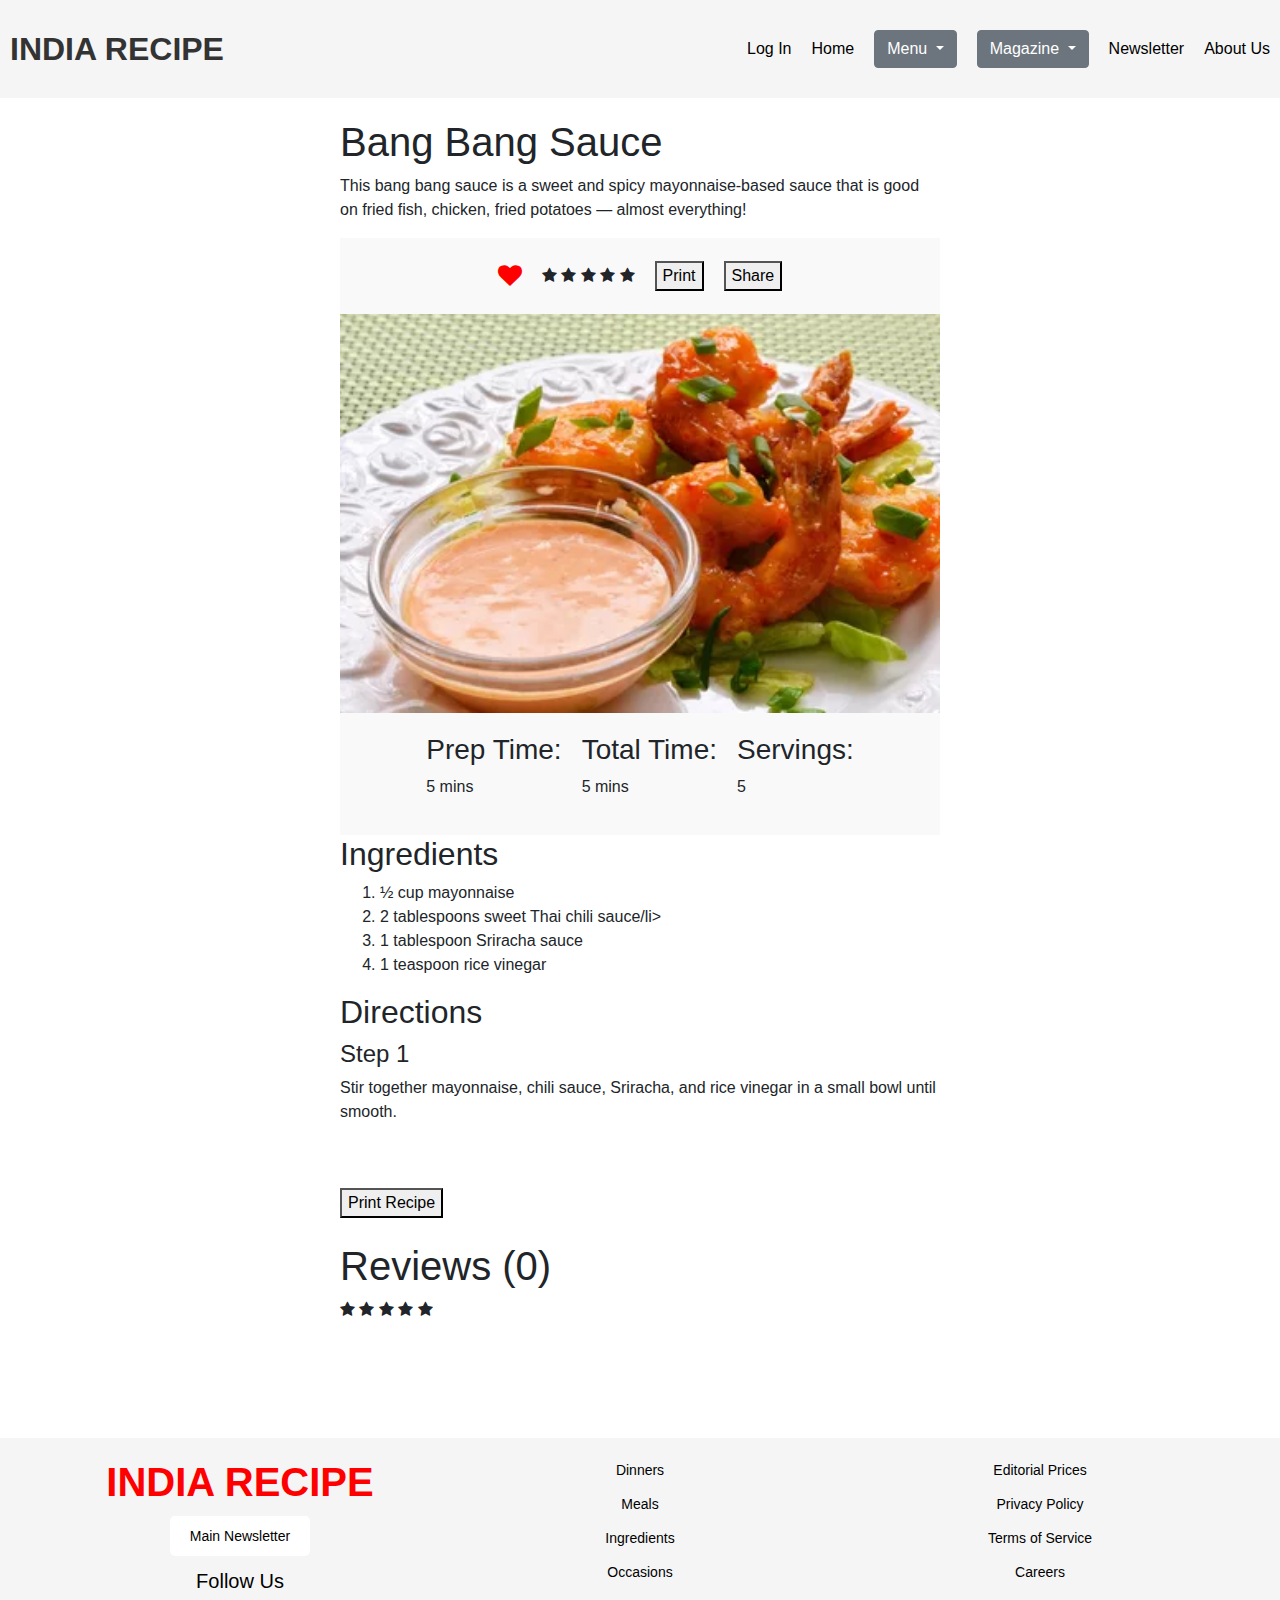
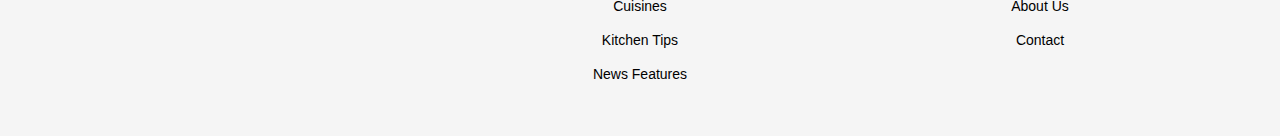
<file: tile/Bang bang Sawuce.html>
<!DOCTYPE html>
<html lang="en">
<head>
    <meta charset="UTF-8">
    <meta name="viewport" content="width=device-width, initial-scale=1.0">
    <link rel="stylesheet" href="https://cdnjs.cloudflare.com/ajax/libs/font-awesome/5.15.3/css/all.min.css">
    <link rel="stylesheet" href="https://cdn.jsdelivr.net/npm/bootstrap@4.0.0/dist/css/bootstrap.min.css"
        integrity="sha384-Gn5384xqQ1aoWXA+058RXPxPg6fy4IWvTNh0E263XmFcJlSAwiGgFAW/dAiS6JXm" crossorigin="anonymous">
    <link rel="stylesheet" href="https://cdnjs.cloudflare.com/ajax/libs/font-awesome/4.7.0/css/font-awesome.min.css">
    <link rel="stylesheet" href="./styles.css">
    <title>Homemade Smash Burgers</title>
</head>
<body>
    <header>
        <h1>INDIA RECIPE</h1>

        <div class="header-right">
              
            <div class="user-links">
                
                <a href="../login.html">Log In</a>
                <a href="../index.html">Home</a>
                <div class="dropdown">
                    <button class="btn btn-secondary dropdown-toggle" type="button" id="dropdownMenuButton"
                        data-toggle="dropdown" aria-haspopup="true" aria-expanded="false">
                        Menu
                    </button>
                    <div class="dropdown-menu" aria-labelledby="dropdownMenuButton">
                        <a class="dropdown-item" href="../menu/menu.html">Dinner</a>
                        <a class="dropdown-item" href="../menu/menu2.html">Meals</a>
                        <a class="dropdown-item" href="#">Ingredients</a>
                        <a class="dropdown-item" href="#">Occasions</a>
                    </div>
                </div>
               <div class="dropdown">
                    <button class="btn btn-secondary dropdown-toggle" type="button" id="dropdownMenuButton"
                        data-toggle="dropdown" aria-haspopup="true" aria-expanded="false">
                        Magazine
                    </button>
                    <div class="dropdown-menu" aria-labelledby="dropdownMenuButton">
                        <a class="dropdown-item" href="../menu/subscribe.html">Subscribe</a>
                        <a class="dropdown-item" href="../menu/manageyoursub.html">Manage Your Subscription</a>
                        <a class="dropdown-item" href="../menu/give agiftsub.html">Give a gift Subscription</a>
                        <a class="dropdown-item" href="../menu/gethelp.html">Get Help</a>
                    </div>
                </div>

                <a href="#newsletter">Newsletter</a>
                <a href="#footer">About Us</a>
            </div>
        </div>
    </header>

    <main>
        <div class="main-container">
            <h1>Bang Bang Sauce</h1>
            <p>This bang bang sauce is a sweet and spicy mayonnaise-based sauce that is good on fried fish, chicken, fried potatoes — almost everything!</p>
            <div class="tile-detail"> 
                <span class="heart-icon"><i class="fa fa-heart"></i></span>
                <div class="rating">
                    <i class="fa fa-star"></i>
                    <i class="fa fa-star"></i>
                    <i class="fa fa-star"></i>
                    <i class="fa fa-star"></i>
                    <i class="fa fa-star"></i>
                </div>
                <button onclick="window.print()">Print </button>
                <button id="share-button">Share</button>
                <div class="social-icons" id="social-icons">
                    <a href="#" class="facebook-icon"><i class="fa fa-facebook"></i></a>
                    <a href="#" class="twitter-icon"><i class="fa fa-twitter"></i></a>
                    <a href="#" class="youtube-icon"><i class="fa fa-youtube"></i></a>
                    <!-- Add more social media icons and links as needed -->
                </div>
            </div>
            <img class="burger" src="top/image2.jpg" alt="">
            <div class="preper">
                <div>
                    <h3>Prep Time: </h3>
                    <p>5 mins</p>
                </div>
    
                <div>
                    <h3>Total Time: </h3>
                    <p>5 mins</p>
                </div>
                <div>
                    <h3>Servings:</h3>
                    <p>5</p>
                </div>
                
            </div>
            <h2>Ingredients</h2>
            <ol type="1">
                <li>½ cup mayonnaise</li>
                <li>2 tablespoons sweet Thai chili sauce/li>
                <li>1 tablespoon Sriracha sauce</li>
                <li>1 teaspoon rice vinegar</li>
              </ol>  
              <H2>Directions</H2>
              <h4>Step 1</h4>
              <p>Stir together mayonnaise, chili sauce, Sriracha, and rice vinegar in a small bowl until smooth.</p>
                <br>
                <br>
                <button onclick="window.print()">Print Recipe</button>
                <br>
                <br>
                <div>
                    <h1>Reviews (0)</h1>
                    <div class="rating">
                    <i class="fa fa-star"></i>
                    <i class="fa fa-star"></i>
                    <i class="fa fa-star"></i>
                    <i class="fa fa-star"></i>
                    <i class="fa fa-star"></i>
                </div>

                </div>
            </div>
            <br>
            <br>
            <br>
            <br>

        
    </main>
 <!-- Footer -->
 <footer id="footer">
    <div class="footer-content">
        <div class="footer-left">
            <h1>INDIA RECIPE</h1>
            <button>Main Newsletter</button>
            <p>Follow Us</p>
            <div class="social-icons">
                <a href="#"><i class="fab fa-facebook"></i></a>
                <a href="#"><i class="fab fa-twitter"></i></a>
                <a href="#"><i class="fab fa-instagram"></i></a>
                <a href="#"><i class="fab fa-youtube"></i></a>
                <a href="#"><i class="fab fa-tiktok"></i></a>
                <a href="#"><i class="fab fa-pinterest"></i></a>

            </div>
        </div>
        <div class="footer-center">
            <p><a href="#">Dinners</a></p>
            <p><a href="#">Meals</a></p>
            <p><a href="#">Ingredients</a></p>
            <p><a href="#">Occasions</a></p>
            <p><a href="#">Cuisines</a></p>
            <p><a href="#">Kitchen Tips</a></p>
            <p><a href="#">News Features</a></p>
        </div>
        <div class="footer-right">
            <p><a href="#">Editorial Prices</a></p>
            <p><a href="#">Privacy Policy</a></p>
            <p><a href="#">Terms of Service</a></p>
            <p><a href="#">Careers</a></p>
            <p><a href="#">About Us</a></p>
            <p><a href="#">Contact</a></p>
        </div>
    </div>

</footer>

<script>
    const shareButton = document.getElementById("share-button");
    const socialIcons = document.getElementById("social-icons");

    shareButton.addEventListener("click", () => {
        socialIcons.classList.toggle("show");
    });
</script>
    <!-- Add the Bootstrap JavaScript and jQuery libraries -->
    <script src="https://code.jquery.com/jquery-3.2.1.slim.min.js"
    integrity="sha384-KJ3o2DKtIkvYIK3UENzmM7KCkRr/rE9/Qpg6aAZGJwFDMVNA/GpGFF93hXpG5KkN"
    crossorigin="anonymous"></script>
<script src="https://cdn.jsdelivr.net/npm/popper.js@1.12.9/dist/umd/popper.min.js"
    integrity="sha384-ApNbgh9B+Y1QKtv3Rn7W3mgPxhU9K/ScQsAP7hUibX39j7fakFPskvXusvfa0b4Q"
    crossorigin="anonymous"></script>
<script src="https://cdn.jsdelivr.net/npm/bootstrap@4.0.0/dist/js/bootstrap.min.js"
    integrity="sha384-JZR6Spejh4U02d8jOt6vLEHfe/JQGiRRSQQxSfFWpi1MquVdAyjUar5+76PVCmYl"
    crossorigin="anonymous"></script>
</body>
</html>
</file>
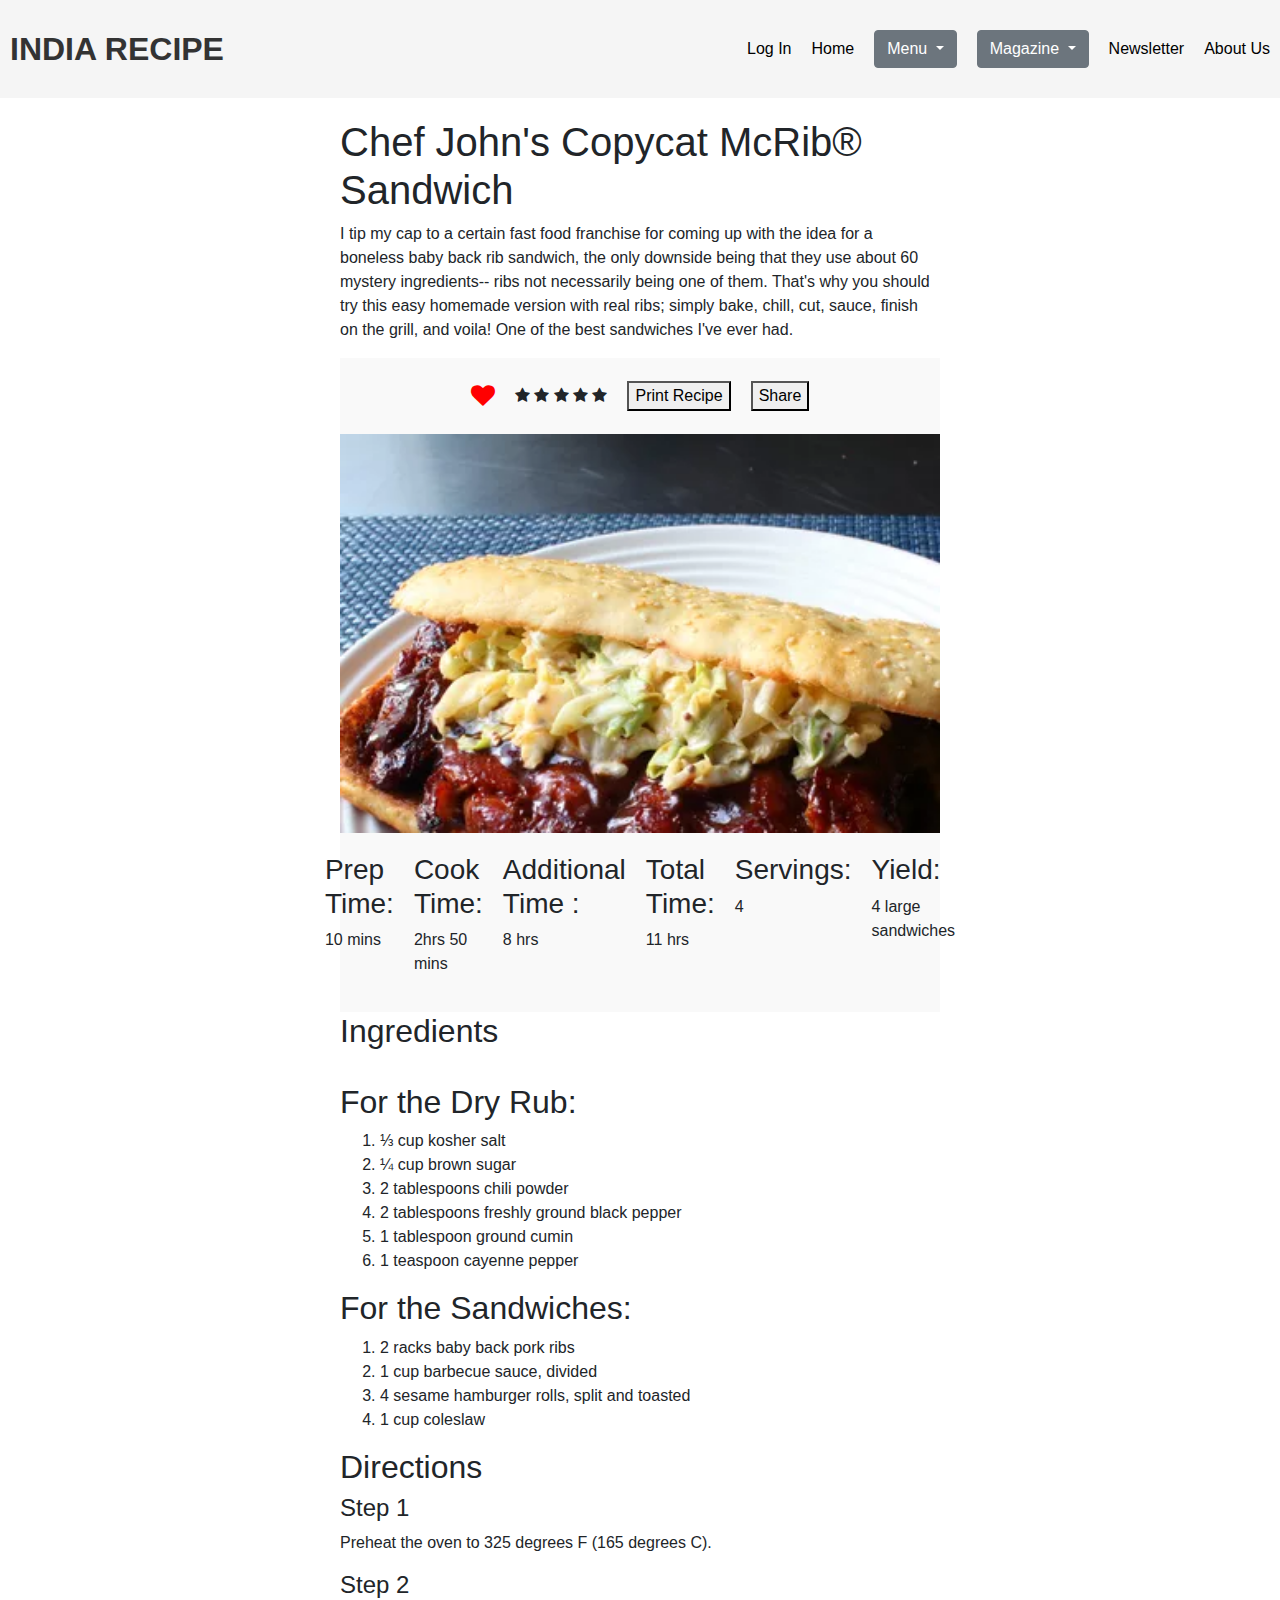
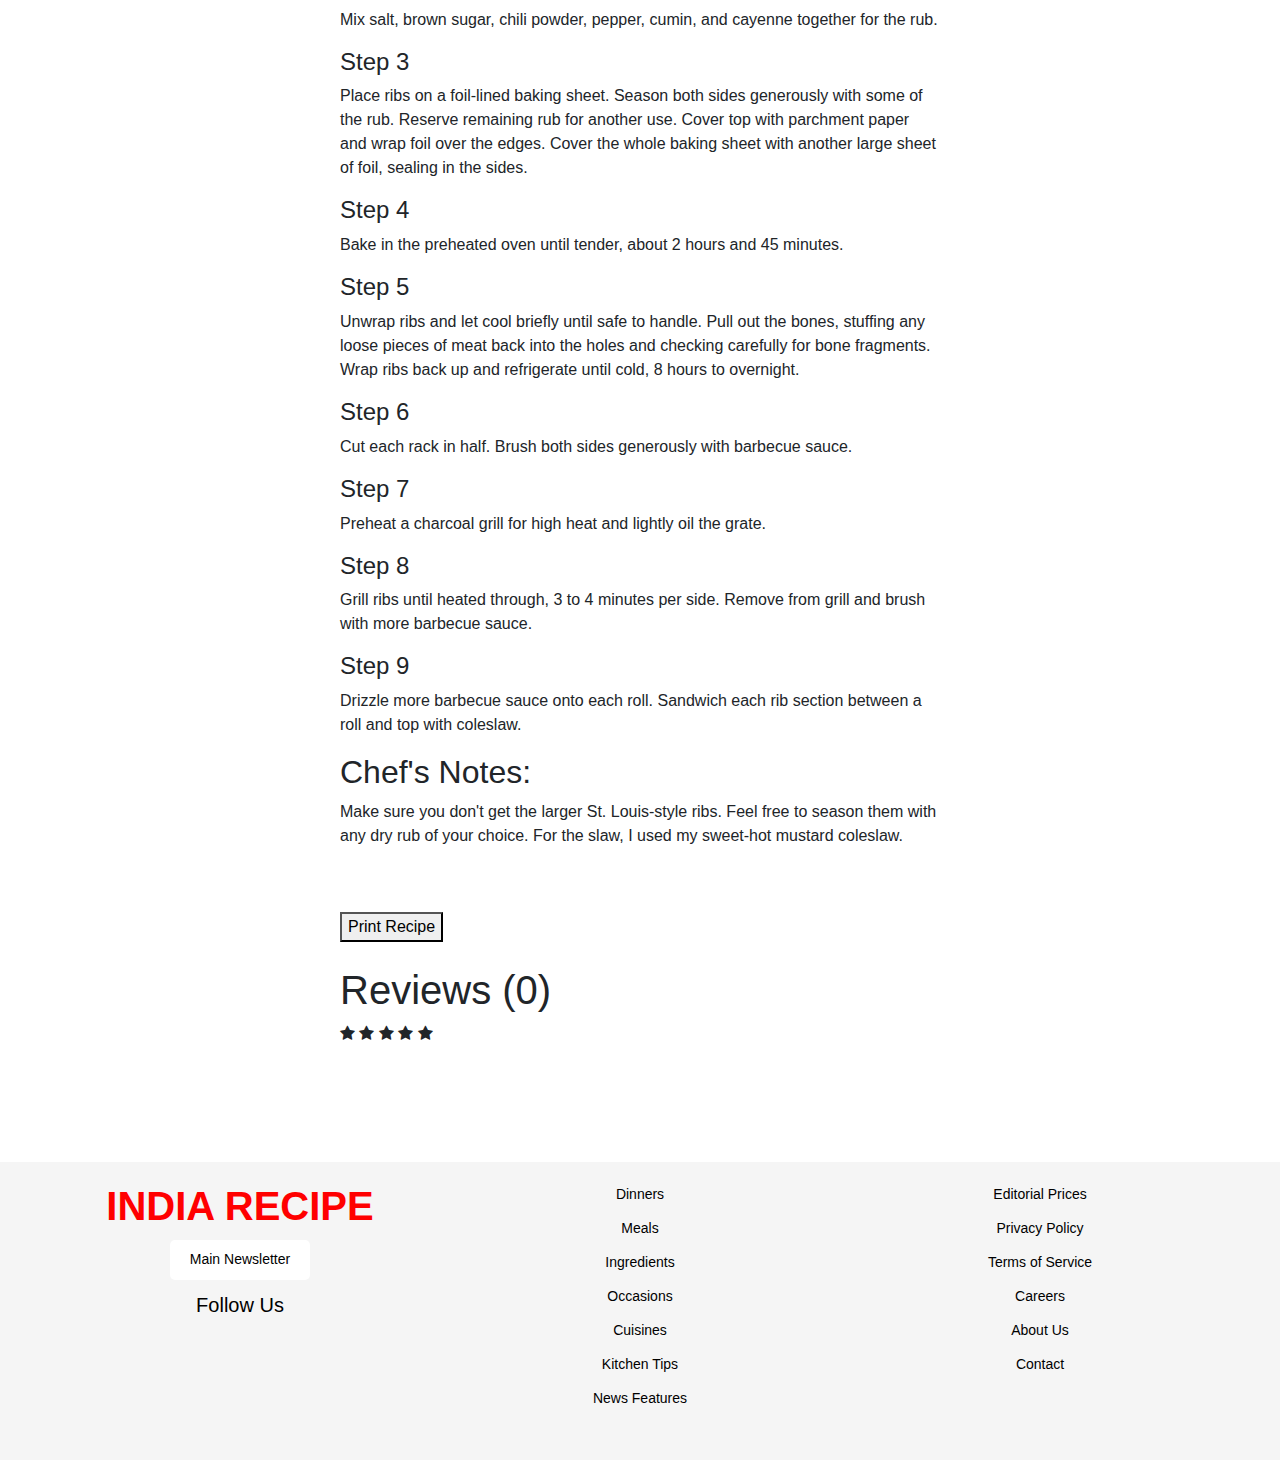
<file: tile/Chef John'd Copycat McRib.html>
<!DOCTYPE html>
<html lang="en">
<head>
    <meta charset="UTF-8">
    <meta name="viewport" content="width=device-width, initial-scale=1.0">
    <link rel="stylesheet" href="https://cdnjs.cloudflare.com/ajax/libs/font-awesome/5.15.3/css/all.min.css">
    <link rel="stylesheet" href="https://cdn.jsdelivr.net/npm/bootstrap@4.0.0/dist/css/bootstrap.min.css"
        integrity="sha384-Gn5384xqQ1aoWXA+058RXPxPg6fy4IWvTNh0E263XmFcJlSAwiGgFAW/dAiS6JXm" crossorigin="anonymous">
    <link rel="stylesheet" href="https://cdnjs.cloudflare.com/ajax/libs/font-awesome/4.7.0/css/font-awesome.min.css">
    <link rel="stylesheet" href="./styles.css">
    <title>Homemade Smash Burgers</title>
</head>
<body>
    <header>
        <h1>INDIA RECIPE</h1>

        <div class="header-right">
              
            <div class="user-links">
                
                <a href="../login.html">Log In</a>
                <a href="../index.html">Home</a>
                <div class="dropdown">
                    <button class="btn btn-secondary dropdown-toggle" type="button" id="dropdownMenuButton"
                        data-toggle="dropdown" aria-haspopup="true" aria-expanded="false">
                        Menu
                    </button>
                    <div class="dropdown-menu" aria-labelledby="dropdownMenuButton">
                        <a class="dropdown-item" href="../menu/menu.html">Dinner</a>
                        <a class="dropdown-item" href="../menu/menu2.html">Meals</a>
                        <a class="dropdown-item" href="#">Ingredients</a>
                        <a class="dropdown-item" href="#">Occasions</a>
                    </div>
                </div>
               <div class="dropdown">
                    <button class="btn btn-secondary dropdown-toggle" type="button" id="dropdownMenuButton"
                        data-toggle="dropdown" aria-haspopup="true" aria-expanded="false">
                        Magazine
                    </button>
                    <div class="dropdown-menu" aria-labelledby="dropdownMenuButton">
                        <a class="dropdown-item" href="../menu/subscribe.html">Subscribe</a>
                        <a class="dropdown-item" href="../menu/manageyoursub.html">Manage Your Subscription</a>
                        <a class="dropdown-item" href="../menu/give agiftsub.html">Give a gift Subscription</a>
                        <a class="dropdown-item" href="../menu/gethelp.html">Get Help</a>
                    </div>
                </div>

                <a href="#newsletter">Newsletter</a>
                <a href="#footer">About Us</a>
            </div>
        </div>
    </header>

    <main>
        <div class="main-container">
            <h1>Chef John's Copycat McRib® Sandwich</h1>
            <p>I tip my cap to a certain fast food franchise for coming up with the idea for a boneless baby back rib sandwich, the only downside being that they use about 60 mystery ingredients-- ribs not necessarily being one of them. That's why you should try this easy homemade version with real ribs; simply bake, chill, cut, sauce, finish on the grill, and voila! One of the best sandwiches I've ever had.</p>
            <div class="tile-detail"> 
                <span class="heart-icon"><i class="fa fa-heart"></i></span>
                <div class="rating">
                    <i class="fa fa-star"></i>
                    <i class="fa fa-star"></i>
                    <i class="fa fa-star"></i>
                    <i class="fa fa-star"></i>
                    <i class="fa fa-star"></i>
                </div>
                <button onclick="window.print()">Print Recipe</button>
                <button id="share-button">Share</button>
                <div class="social-icons" id="social-icons">
                    <a href="#" class="facebook-icon"><i class="fa fa-facebook"></i></a>
                    <a href="#" class="twitter-icon"><i class="fa fa-twitter"></i></a>
                    <a href="#" class="youtube-icon"><i class="fa fa-youtube"></i></a>
                    <!-- Add more social media icons and links as needed -->
                </div>
            </div>
            <img class="burger" src="top/image3.jpg" alt="">
            <div class="preper">
                <div>
                    <h3>Prep Time: </h3>
                    <p>10 mins</p>
                </div>
                <div>
                    <h3>Cook Time: </h3>
                    <p>2hrs 50 mins</p>
                </div>
                <div>
                    <h3>Additional Time : </h3>
                    <p>8 hrs</p>
                </div>
                <div>
                    <h3>Total Time: </h3>
                    <p>11 hrs</p>
                </div>
                <div>
                    <h3>Servings:</h3>
                    <p>4</p>
                </div>
                <div>
                    <h3>Yield: </h3>
                    <p>4 large sandwiches</p>
                </div>
            </div>
            <h2>Ingredients</h2>
            <br>
            <h2>For the Dry Rub:</h2>
            <ol type="1">
                <li>⅓ cup kosher salt</li>
                <li>¼ cup brown sugar</li>
                <li>2 tablespoons chili powder</li>
                <li>2 tablespoons freshly ground black pepper</li>
                <li>1 tablespoon ground cumin</li>
                <li>1 teaspoon cayenne pepper</li>
              </ol>  
              <h2>For the Sandwiches:</h2>
            <ol type="1">
                <li>2 racks baby back pork ribs</li>
                <li>1 cup barbecue sauce, divided</li>
                <li>4 sesame hamburger rolls, split and toasted</li>
                <li>1 cup coleslaw</li>
              </ol> 
              <H2>Directions</H2>
              <h4>Step 1</h4>
              <p>Preheat the oven to 325 degrees F (165 degrees C). </p>
              <h4>Step 2</h4>
              <p>Mix salt, brown sugar, chili powder, pepper, cumin, and cayenne together for the rub.</p>
              <h4>Step 3</h4>
              <p>Place ribs on a foil-lined baking sheet. Season both sides generously with some of the rub. Reserve remaining rub for another use. Cover top with parchment paper and wrap foil over the edges. Cover the whole baking sheet with another large sheet of foil, sealing in the sides.</p>
              <h4>Step 4</h4>
              <p>Bake in the preheated oven until tender, about 2 hours and 45 minutes.</p>
              <h4>Step 5</h4>
              <p>Unwrap ribs and let cool briefly until safe to handle. Pull out the bones, stuffing any loose pieces of meat back into the holes and checking carefully for bone fragments. Wrap ribs back up and refrigerate until cold, 8 hours to overnight.</p>
              <h4>Step 6</h4>
              <p>Cut each rack in half. Brush both sides generously with barbecue sauce.</p>
              <h4>Step 7</h4>
              <p>Preheat a charcoal grill for high heat and lightly oil the grate.   </p>
              <h4>Step 8</h4>
              <p>Grill ribs until heated through, 3 to 4 minutes per side. Remove from grill and brush with more barbecue sauce.</p>
              <h4>Step 9</h4>
              <p>Drizzle more barbecue sauce onto each roll. Sandwich each rib section between a roll and top with coleslaw.

              </p>
              
              
              
              <h2>Chef's Notes:</h2>
              <p>Make sure you don't get the larger St. Louis-style ribs. Feel free to season them with any dry rub of your choice.

                For the slaw, I used my sweet-hot mustard coleslaw.</p>
                <br>
                <br>
                <button onclick="window.print()">Print Recipe</button>
                <br>
                <br>
                <div>
                    <h1>Reviews (0)</h1>
                    <div class="rating">
                    <i class="fa fa-star"></i>
                    <i class="fa fa-star"></i>
                    <i class="fa fa-star"></i>
                    <i class="fa fa-star"></i>
                    <i class="fa fa-star"></i>
                </div>

                </div>
            </div>
            <br>
            <br>
            <br>
            <br>

        
    </main>
 <!-- Footer -->
 <footer id="footer">
    <div class="footer-content">
        <div class="footer-left">
            <h1>INDIA RECIPE</h1>
            <button>Main Newsletter</button>
            <p>Follow Us</p>
            <div class="social-icons">
                <a href="#"><i class="fab fa-facebook"></i></a>
                <a href="#"><i class="fab fa-twitter"></i></a>
                <a href="#"><i class="fab fa-instagram"></i></a>
                <a href="#"><i class="fab fa-youtube"></i></a>
                <a href="#"><i class="fab fa-tiktok"></i></a>
                <a href="#"><i class="fab fa-pinterest"></i></a>

            </div>
        </div>
        <div class="footer-center">
            <p><a href="#">Dinners</a></p>
            <p><a href="#">Meals</a></p>
            <p><a href="#">Ingredients</a></p>
            <p><a href="#">Occasions</a></p>
            <p><a href="#">Cuisines</a></p>
            <p><a href="#">Kitchen Tips</a></p>
            <p><a href="#">News Features</a></p>
        </div>
        <div class="footer-right">
            <p><a href="#">Editorial Prices</a></p>
            <p><a href="#">Privacy Policy</a></p>
            <p><a href="#">Terms of Service</a></p>
            <p><a href="#">Careers</a></p>
            <p><a href="#">About Us</a></p>
            <p><a href="#">Contact</a></p>
        </div>
    </div>

</footer>


    <!-- Add the Bootstrap JavaScript and jQuery libraries -->
    <script src="https://code.jquery.com/jquery-3.2.1.slim.min.js"
    integrity="sha384-KJ3o2DKtIkvYIK3UENzmM7KCkRr/rE9/Qpg6aAZGJwFDMVNA/GpGFF93hXpG5KkN"
    crossorigin="anonymous"></script>
<script src="https://cdn.jsdelivr.net/npm/popper.js@1.12.9/dist/umd/popper.min.js"
    integrity="sha384-ApNbgh9B+Y1QKtv3Rn7W3mgPxhU9K/ScQsAP7hUibX39j7fakFPskvXusvfa0b4Q"
    crossorigin="anonymous"></script>
<script src="https://cdn.jsdelivr.net/npm/bootstrap@4.0.0/dist/js/bootstrap.min.js"
    integrity="sha384-JZR6Spejh4U02d8jOt6vLEHfe/JQGiRRSQQxSfFWpi1MquVdAyjUar5+76PVCmYl"
    crossorigin="anonymous"></script>
</body>
</html>
</file>
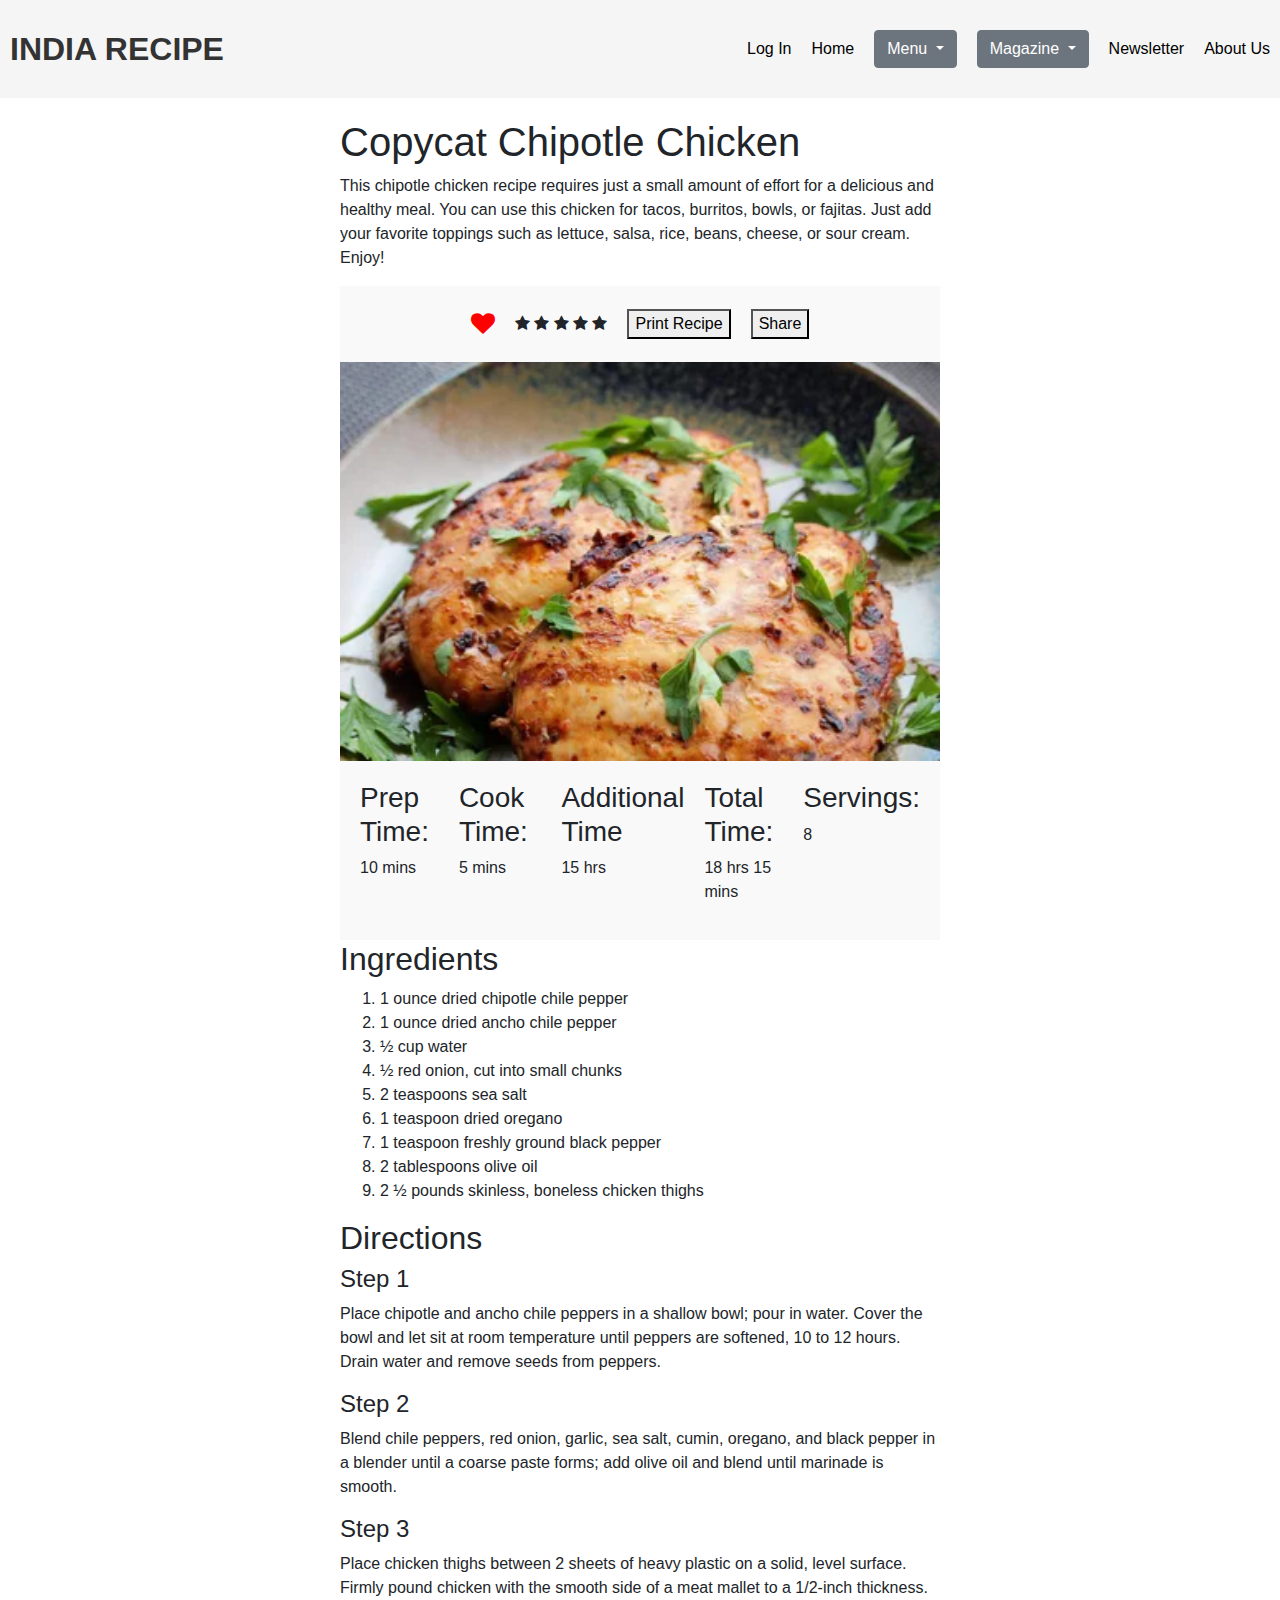
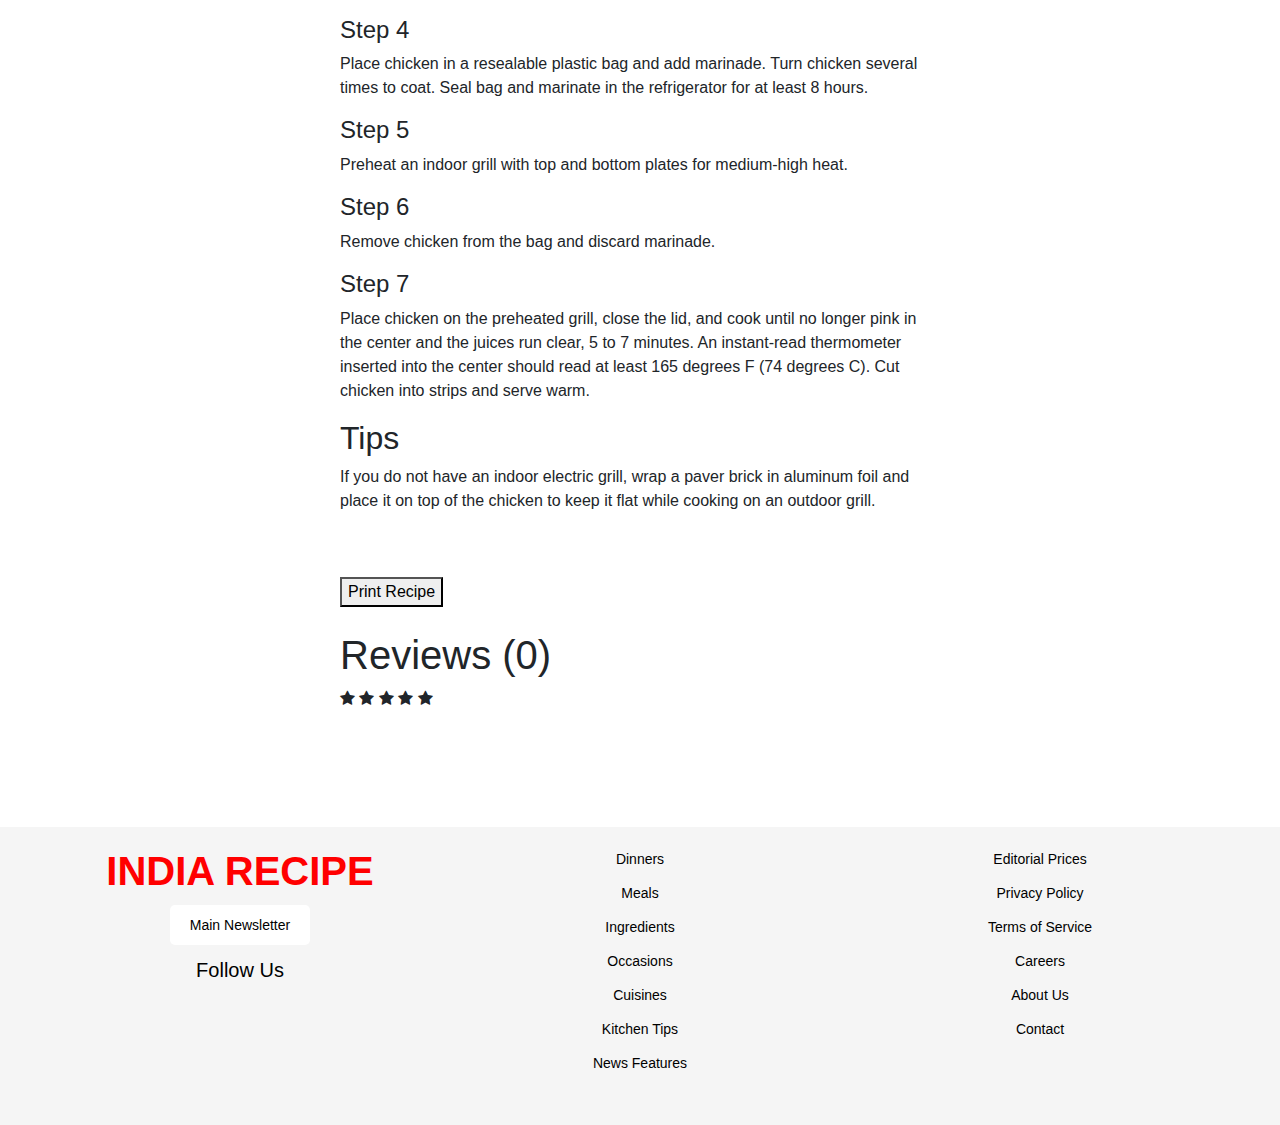
<file: tile/Copycat Chipotle Chicken.html>
<!DOCTYPE html>
<html lang="en">
<head>
    <meta charset="UTF-8">
    <meta name="viewport" content="width=device-width, initial-scale=1.0">
    <link rel="stylesheet" href="https://cdnjs.cloudflare.com/ajax/libs/font-awesome/5.15.3/css/all.min.css">
    <link rel="stylesheet" href="https://cdn.jsdelivr.net/npm/bootstrap@4.0.0/dist/css/bootstrap.min.css"
        integrity="sha384-Gn5384xqQ1aoWXA+058RXPxPg6fy4IWvTNh0E263XmFcJlSAwiGgFAW/dAiS6JXm" crossorigin="anonymous">
    <link rel="stylesheet" href="https://cdnjs.cloudflare.com/ajax/libs/font-awesome/4.7.0/css/font-awesome.min.css">
    <link rel="stylesheet" href="./styles.css">
    <title>Homemade Smash Burgers</title>
</head>
<body>
    <header>
        <h1>INDIA RECIPE</h1>

        <div class="header-right">
              
            <div class="user-links">
                
                <a href="../login.html">Log In</a>
                <a href="../index.html">Home</a>
                <div class="dropdown">
                    <button class="btn btn-secondary dropdown-toggle" type="button" id="dropdownMenuButton"
                        data-toggle="dropdown" aria-haspopup="true" aria-expanded="false">
                        Menu
                    </button>
                    <div class="dropdown-menu" aria-labelledby="dropdownMenuButton">
                        <a class="dropdown-item" href="../menu/menu.html">Dinner</a>
                        <a class="dropdown-item" href="../menu/menu2.html">Meals</a>
                        <a class="dropdown-item" href="#">Ingredients</a>
                        <a class="dropdown-item" href="#">Occasions</a>
                    </div>
                </div>
               <div class="dropdown">
                    <button class="btn btn-secondary dropdown-toggle" type="button" id="dropdownMenuButton"
                        data-toggle="dropdown" aria-haspopup="true" aria-expanded="false">
                        Magazine
                    </button>
                    <div class="dropdown-menu" aria-labelledby="dropdownMenuButton">
                        <a class="dropdown-item" href="../menu/subscribe.html">Subscribe</a>
                        <a class="dropdown-item" href="../menu/manageyoursub.html">Manage Your Subscription</a>
                        <a class="dropdown-item" href="../menu/give agiftsub.html">Give a gift Subscription</a>
                        <a class="dropdown-item" href="../menu/gethelp.html">Get Help</a>
                    </div>
                </div>

                <a href="#newsletter">Newsletter</a>
                <a href="#footer">About Us</a>
            </div>
        </div>
    </header>

    <main>
        <div class="main-container">
            <h1>Copycat Chipotle Chicken</h1>
            <p>This chipotle chicken recipe requires just a small amount of effort for a delicious and healthy meal. You can use this chicken for tacos, burritos, bowls, or fajitas. Just add your favorite toppings such as lettuce, salsa, rice, beans, cheese, or sour cream. Enjoy!</p>
            <div class="tile-detail"> 
                <span class="heart-icon"><i class="fa fa-heart"></i></span>
                <div class="rating">
                    <i class="fa fa-star"></i>
                    <i class="fa fa-star"></i>
                    <i class="fa fa-star"></i>
                    <i class="fa fa-star"></i>
                    <i class="fa fa-star"></i>
                </div>
                <button onclick="window.print()">Print Recipe</button>
                <button id="share-button">Share</button>
                <div class="social-icons" id="social-icons">
                    <a href="#" class="facebook-icon"><i class="fa fa-facebook"></i></a>
                    <a href="#" class="twitter-icon"><i class="fa fa-twitter"></i></a>
                    <a href="#" class="youtube-icon"><i class="fa fa-youtube"></i></a>
                    <!-- Add more social media icons and links as needed -->
                </div>
            </div>
            <img class="burger" src="top/image4.jpg" alt="">
            <div class="preper">
                <div>
                    <h3>Prep Time: </h3>
                    <p>10 mins</p>
                </div>
                <div>
                    <h3>Cook Time: </h3>
                    <p>5 mins</p>
                </div>
                <div>
                    <h3>Additional Time </h3>
                    <p>15 hrs</p>
                </div>
                <div>
                    <h3>Total Time: </h3>
                    <p>18 hrs 15 mins</p>
                </div>
                <div>
                    <h3>Servings:</h3>
                    <p>8</p>
                </div>
                
            </div>
            <h2>Ingredients</h2>
            <ol type="1">
                <li>1 ounce dried chipotle chile pepper</li>
                <li>1 ounce dried ancho chile pepper</li>
                <li>½ cup water</li>
                <li>½ red onion, cut into small chunks</li>
                <li>2 teaspoons sea salt</li>
                <li>1 teaspoon dried oregano</li>
                <li>1 teaspoon freshly ground black pepper</li>
                <li>2 tablespoons olive oil</li>
                <li>2 ½ pounds skinless, boneless chicken thighs</li>

              </ol>  
              <H2>Directions</H2>
              <h4>Step 1</h4>
              <p>Place chipotle and ancho chile peppers in a shallow bowl; pour in water. Cover the bowl and let sit at room temperature until peppers are softened, 10 to 12 hours. Drain water and remove seeds from peppers.
              </p>
              <h4>Step 2</h4>
              <p>Blend chile peppers, red onion, garlic, sea salt, cumin, oregano, and black pepper in a blender until a coarse paste forms; add olive oil and blend until marinade is smooth.</p>
              <h4>Step 3</h4>
              <p>Place chicken thighs between 2 sheets of heavy plastic on a solid, level surface. Firmly pound chicken with the smooth side of a meat mallet to a 1/2-inch thickness.</p>
              <h4>Step 4</h4>
              <p>Place chicken in a resealable plastic bag and add marinade. Turn chicken several times to coat. Seal bag and marinate in the refrigerator for at least 8 hours.</p>
              <h4>Step 5</h4>
              <p>Preheat an indoor grill with top and bottom plates for medium-high heat. </p>
              <h4>Step 6</h4>
              <p>Remove chicken from the bag and discard marinade.</p>
              <h4>Step 7</h4>
              <p>Place chicken on the preheated grill, close the lid, and cook until no longer pink in the center and the juices run clear, 5 to 7 minutes. An instant-read thermometer inserted into the center should read at least 165 degrees F (74 degrees C). Cut chicken into strips and serve warm.

              </p>
              <h2>Tips</h2>
              <p>If you do not have an indoor electric grill, wrap a paver brick in aluminum foil and place it on top of the chicken to keep it flat while cooking on an outdoor grill.</p>
                <br>
                <br>
                <button onclick="window.print()">Print Recipe</button>
                <br>
                <br>
                <div>
                    <h1>Reviews (0)</h1>
                    <div class="rating">
                    <i class="fa fa-star"></i>
                    <i class="fa fa-star"></i>
                    <i class="fa fa-star"></i>
                    <i class="fa fa-star"></i>
                    <i class="fa fa-star"></i>
                </div>

                </div>
            </div>
            <br>
            <br>
            <br>
            <br>

        
    </main>
 <!-- Footer -->
 <footer id="footer">
    <div class="footer-content">
        <div class="footer-left">
            <h1>INDIA RECIPE</h1>
            <button>Main Newsletter</button>
            <p>Follow Us</p>
            <div class="social-icons">
                <a href="#"><i class="fab fa-facebook"></i></a>
                <a href="#"><i class="fab fa-twitter"></i></a>
                <a href="#"><i class="fab fa-instagram"></i></a>
                <a href="#"><i class="fab fa-youtube"></i></a>
                <a href="#"><i class="fab fa-tiktok"></i></a>
                <a href="#"><i class="fab fa-pinterest"></i></a>

            </div>
        </div>
        <div class="footer-center">
            <p><a href="#">Dinners</a></p>
            <p><a href="#">Meals</a></p>
            <p><a href="#">Ingredients</a></p>
            <p><a href="#">Occasions</a></p>
            <p><a href="#">Cuisines</a></p>
            <p><a href="#">Kitchen Tips</a></p>
            <p><a href="#">News Features</a></p>
        </div>
        <div class="footer-right">
            <p><a href="#">Editorial Prices</a></p>
            <p><a href="#">Privacy Policy</a></p>
            <p><a href="#">Terms of Service</a></p>
            <p><a href="#">Careers</a></p>
            <p><a href="#">About Us</a></p>
            <p><a href="#">Contact</a></p>
        </div>
    </div>

</footer>

<script>
    const shareButton = document.getElementById("share-button");
    const socialIcons = document.getElementById("social-icons");

    shareButton.addEventListener("click", () => {
        socialIcons.classList.toggle("show");
    });
</script>
    <!-- Add the Bootstrap JavaScript and jQuery libraries -->
    <script src="https://code.jquery.com/jquery-3.2.1.slim.min.js"
    integrity="sha384-KJ3o2DKtIkvYIK3UENzmM7KCkRr/rE9/Qpg6aAZGJwFDMVNA/GpGFF93hXpG5KkN"
    crossorigin="anonymous"></script>
<script src="https://cdn.jsdelivr.net/npm/popper.js@1.12.9/dist/umd/popper.min.js"
    integrity="sha384-ApNbgh9B+Y1QKtv3Rn7W3mgPxhU9K/ScQsAP7hUibX39j7fakFPskvXusvfa0b4Q"
    crossorigin="anonymous"></script>
<script src="https://cdn.jsdelivr.net/npm/bootstrap@4.0.0/dist/js/bootstrap.min.js"
    integrity="sha384-JZR6Spejh4U02d8jOt6vLEHfe/JQGiRRSQQxSfFWpi1MquVdAyjUar5+76PVCmYl"
    crossorigin="anonymous"></script>
</body>
</html>
</file>
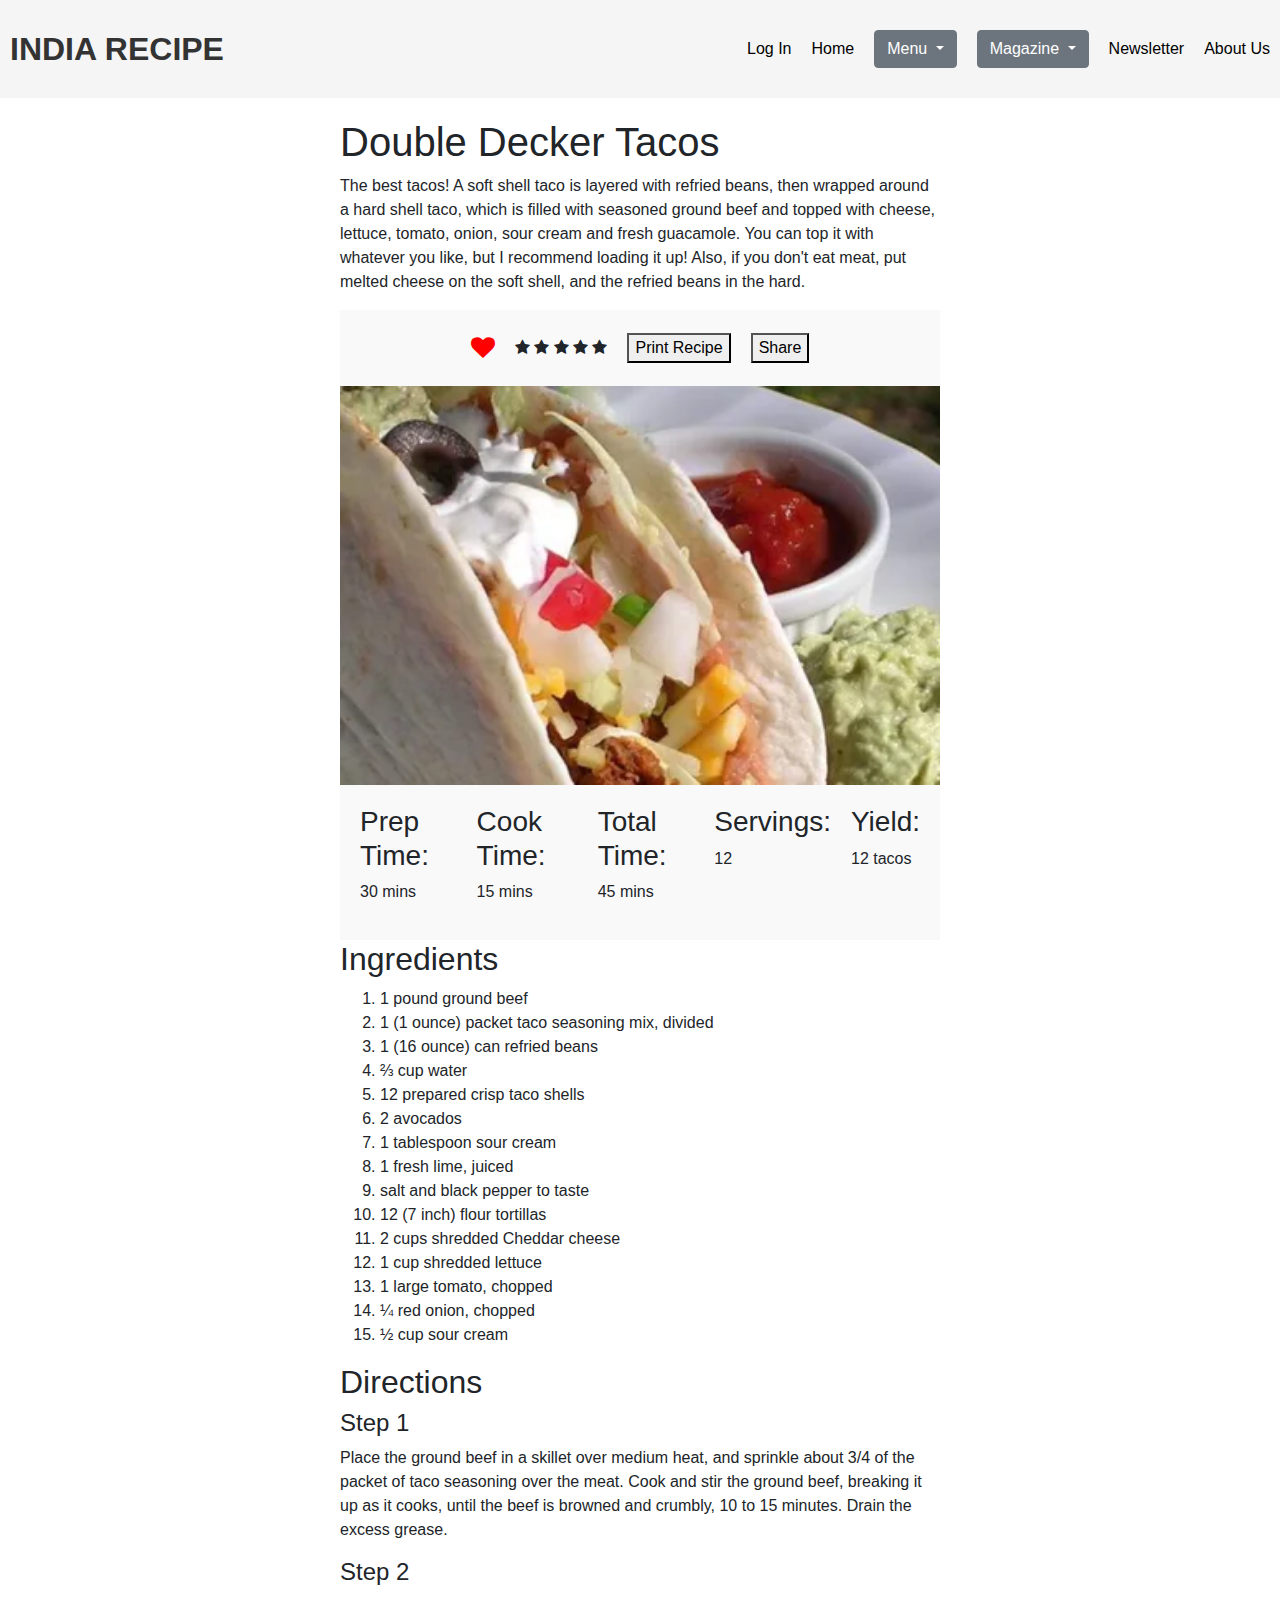
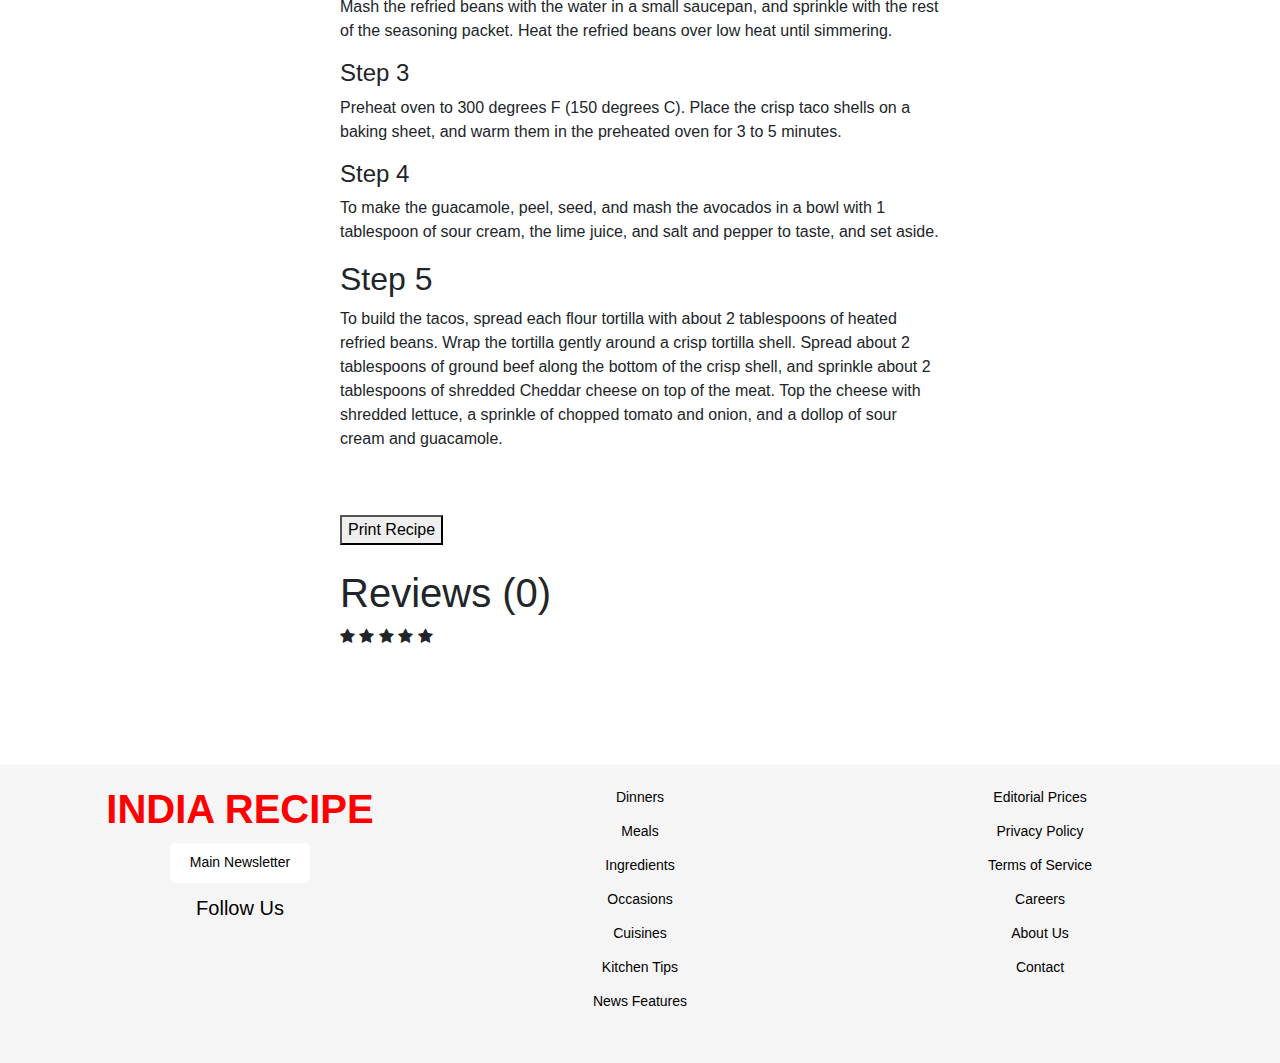
<file: tile/Doublet1.html>
<!DOCTYPE html>
<html lang="en">
<head>
    <meta charset="UTF-8">
    <meta name="viewport" content="width=device-width, initial-scale=1.0">
    <link rel="stylesheet" href="https://cdnjs.cloudflare.com/ajax/libs/font-awesome/5.15.3/css/all.min.css">
    <link rel="stylesheet" href="https://cdn.jsdelivr.net/npm/bootstrap@4.0.0/dist/css/bootstrap.min.css"
        integrity="sha384-Gn5384xqQ1aoWXA+058RXPxPg6fy4IWvTNh0E263XmFcJlSAwiGgFAW/dAiS6JXm" crossorigin="anonymous">
    <link rel="stylesheet" href="https://cdnjs.cloudflare.com/ajax/libs/font-awesome/4.7.0/css/font-awesome.min.css">
    <link rel="stylesheet" href="./styles.css">
    <title>Homemade Smash Burgers</title>
</head>
<body>
    <header>
        <h1>INDIA RECIPE</h1>

        <div class="header-right">
              
            <div class="user-links">
                
                <a href="../login.html">Log In</a>
                <a href="../index.html">Home</a>
                <div class="dropdown">
                    <button class="btn btn-secondary dropdown-toggle" type="button" id="dropdownMenuButton"
                        data-toggle="dropdown" aria-haspopup="true" aria-expanded="false">
                        Menu
                    </button>
                    <div class="dropdown-menu" aria-labelledby="dropdownMenuButton">
                        <a class="dropdown-item" href="../menu/menu.html">Dinner</a>
                        <a class="dropdown-item" href="../menu/menu2.html">Meals</a>
                        <a class="dropdown-item" href="#">Ingredients</a>
                        <a class="dropdown-item" href="#">Occasions</a>
                    </div>
                </div>
               <div class="dropdown">
                    <button class="btn btn-secondary dropdown-toggle" type="button" id="dropdownMenuButton"
                        data-toggle="dropdown" aria-haspopup="true" aria-expanded="false">
                        Magazine
                    </button>
                    <div class="dropdown-menu" aria-labelledby="dropdownMenuButton">
                        <a class="dropdown-item" href="../menu/subscribe.html">Subscribe</a>
                        <a class="dropdown-item" href="../menu/manageyoursub.html">Manage Your Subscription</a>
                        <a class="dropdown-item" href="../menu/give agiftsub.html">Give a gift Subscription</a>
                        <a class="dropdown-item" href="../menu/gethelp.html">Get Help</a>
                    </div>
                </div>

                <a href="#newsletter">Newsletter</a>
                <a href="#footer">About Us</a>
            </div>
        </div>
    </header>

    <main>
        <div class="main-container">
            <h1>Double Decker Tacos</h1>
            <p>The best tacos! A soft shell taco is layered with refried beans, then wrapped around a hard shell taco, which is filled with seasoned ground beef and topped with cheese, lettuce, tomato, onion, sour cream and fresh guacamole. You can top it with whatever you like, but I recommend loading it up! Also, if you don't eat meat, put melted cheese on the soft shell, and the refried beans in the hard.</p>
            <div class="tile-detail"> 
                <span class="heart-icon"><i class="fa fa-heart"></i></span>
                <div class="rating">
                    <i class="fa fa-star"></i>
                    <i class="fa fa-star"></i>
                    <i class="fa fa-star"></i>
                    <i class="fa fa-star"></i>
                    <i class="fa fa-star"></i>
                </div>
                <button onclick="window.print()">Print Recipe</button>
                <button id="share-button">Share</button>
                <div class="social-icons" id="social-icons">
                    <a href="#" class="facebook-icon"><i class="fa fa-facebook"></i></a>
                    <a href="#" class="twitter-icon"><i class="fa fa-twitter"></i></a>
                    <a href="#" class="youtube-icon"><i class="fa fa-youtube"></i></a>
                    <!-- Add more social media icons and links as needed -->
                </div>
            </div>
            <img class="burger" src="top/image6.jpg" alt="">
            <div class="preper">
                <div>
                    <h3>Prep Time: </h3>
                    <p>30 mins</p>
                </div>
                <div>
                    <h3>Cook Time: </h3>
                    <p>15 mins</p>
                </div>
                <div>
                    <h3>Total Time: </h3>
                    <p>45 mins</p>
                </div>
                <div>
                    <h3>Servings:</h3>
                    <p>12</p>
                </div>
                <div>
                    <h3>Yield: </h3>
                    <p>12 tacos</p>
                </div>
            </div>
            <h2>Ingredients</h2>
            <ol type="1">
                <li>1 pound ground beef</li>
                <li>1 (1 ounce) packet taco seasoning mix, divided</li>
                <li>1 (16 ounce) can refried beans</li>
                <li>⅔ cup water</li>
                <li>12 prepared crisp taco shells</li>
                <li>2 avocados</li>
                <li>1 tablespoon sour cream</li>
                <li>1 fresh lime, juiced</li>
                <li>salt and black pepper to taste</li>
                <li>12 (7 inch) flour tortillas</li>
                <li>2 cups shredded Cheddar cheese</li>
                <li>1 cup shredded lettuce</li>
                <li>1 large tomato, chopped</li>
                <li>¼ red onion, chopped</li>
                <li>½ cup sour cream</li>
              </ol>  
              <H2>Directions</H2>
              <h4>Step 1</h4>
              <p>Place the ground beef in a skillet over medium heat, and sprinkle about 3/4 of the packet of taco seasoning over the meat. Cook and stir the ground beef, breaking it up as it cooks, until the beef is browned and crumbly, 10 to 15 minutes. Drain the excess grease.</p>
              <h4>Step 2</h4>
              <p>Mash the refried beans with the water in a small saucepan, and sprinkle with the rest of the seasoning packet. Heat the refried beans over low heat until simmering.</p>
              <h4>Step 3</h4>
              <p>Preheat oven to 300 degrees F (150 degrees C). Place the crisp taco shells on a baking sheet, and warm them in the preheated oven for 3 to 5 minutes.</p>
              
              <h4>Step 4</h4>
              <p>To make the guacamole, peel, seed, and mash the avocados in a bowl with 1 tablespoon of sour cream, the lime juice, and salt and pepper to taste, and set aside.</p>
              <h2>Step 5</h2>
              <p>To build the tacos, spread each flour tortilla with about 2 tablespoons of heated refried beans. Wrap the tortilla gently around a crisp tortilla shell. Spread about 2 tablespoons of ground beef along the bottom of the crisp shell, and sprinkle about 2 tablespoons of shredded Cheddar cheese on top of the meat. Top the cheese with shredded lettuce, a sprinkle of chopped tomato and onion, and a dollop of sour cream and guacamole.</p>
                <br>
                <br>
                <button onclick="window.print()">Print Recipe</button>
                <br>
                <br>
                <div>
                    <h1>Reviews (0)</h1>
                    <div class="rating">
                    <i class="fa fa-star"></i>
                    <i class="fa fa-star"></i>
                    <i class="fa fa-star"></i>
                    <i class="fa fa-star"></i>
                    <i class="fa fa-star"></i>
                </div>

                </div>
            </div>
            <br>
            <br>
            <br>
            <br>

        
    </main>
 <!-- Footer -->
 <footer id="footer">
    <div class="footer-content">
        <div class="footer-left">
            <h1>INDIA RECIPE</h1>
            <button>Main Newsletter</button>
            <p>Follow Us</p>
            <div class="social-icons">
                <a href="#"><i class="fab fa-facebook"></i></a>
                <a href="#"><i class="fab fa-twitter"></i></a>
                <a href="#"><i class="fab fa-instagram"></i></a>
                <a href="#"><i class="fab fa-youtube"></i></a>
                <a href="#"><i class="fab fa-tiktok"></i></a>
                <a href="#"><i class="fab fa-pinterest"></i></a>

            </div>
        </div>
        <div class="footer-center">
            <p><a href="#">Dinners</a></p>
            <p><a href="#">Meals</a></p>
            <p><a href="#">Ingredients</a></p>
            <p><a href="#">Occasions</a></p>
            <p><a href="#">Cuisines</a></p>
            <p><a href="#">Kitchen Tips</a></p>
            <p><a href="#">News Features</a></p>
        </div>
        <div class="footer-right">
            <p><a href="#">Editorial Prices</a></p>
            <p><a href="#">Privacy Policy</a></p>
            <p><a href="#">Terms of Service</a></p>
            <p><a href="#">Careers</a></p>
            <p><a href="#">About Us</a></p>
            <p><a href="#">Contact</a></p>
        </div>
    </div>

</footer>
<script>
    const shareButton = document.getElementById("share-button");
    const socialIcons = document.getElementById("social-icons");

    shareButton.addEventListener("click", () => {
        socialIcons.classList.toggle("show");
    });
</script>

    <!-- Add the Bootstrap JavaScript and jQuery libraries -->
    <script src="https://code.jquery.com/jquery-3.2.1.slim.min.js"
    integrity="sha384-KJ3o2DKtIkvYIK3UENzmM7KCkRr/rE9/Qpg6aAZGJwFDMVNA/GpGFF93hXpG5KkN"
    crossorigin="anonymous"></script>
<script src="https://cdn.jsdelivr.net/npm/popper.js@1.12.9/dist/umd/popper.min.js"
    integrity="sha384-ApNbgh9B+Y1QKtv3Rn7W3mgPxhU9K/ScQsAP7hUibX39j7fakFPskvXusvfa0b4Q"
    crossorigin="anonymous"></script>
<script src="https://cdn.jsdelivr.net/npm/bootstrap@4.0.0/dist/js/bootstrap.min.js"
    integrity="sha384-JZR6Spejh4U02d8jOt6vLEHfe/JQGiRRSQQxSfFWpi1MquVdAyjUar5+76PVCmYl"
    crossorigin="anonymous"></script>
</body>
</html>
</file>
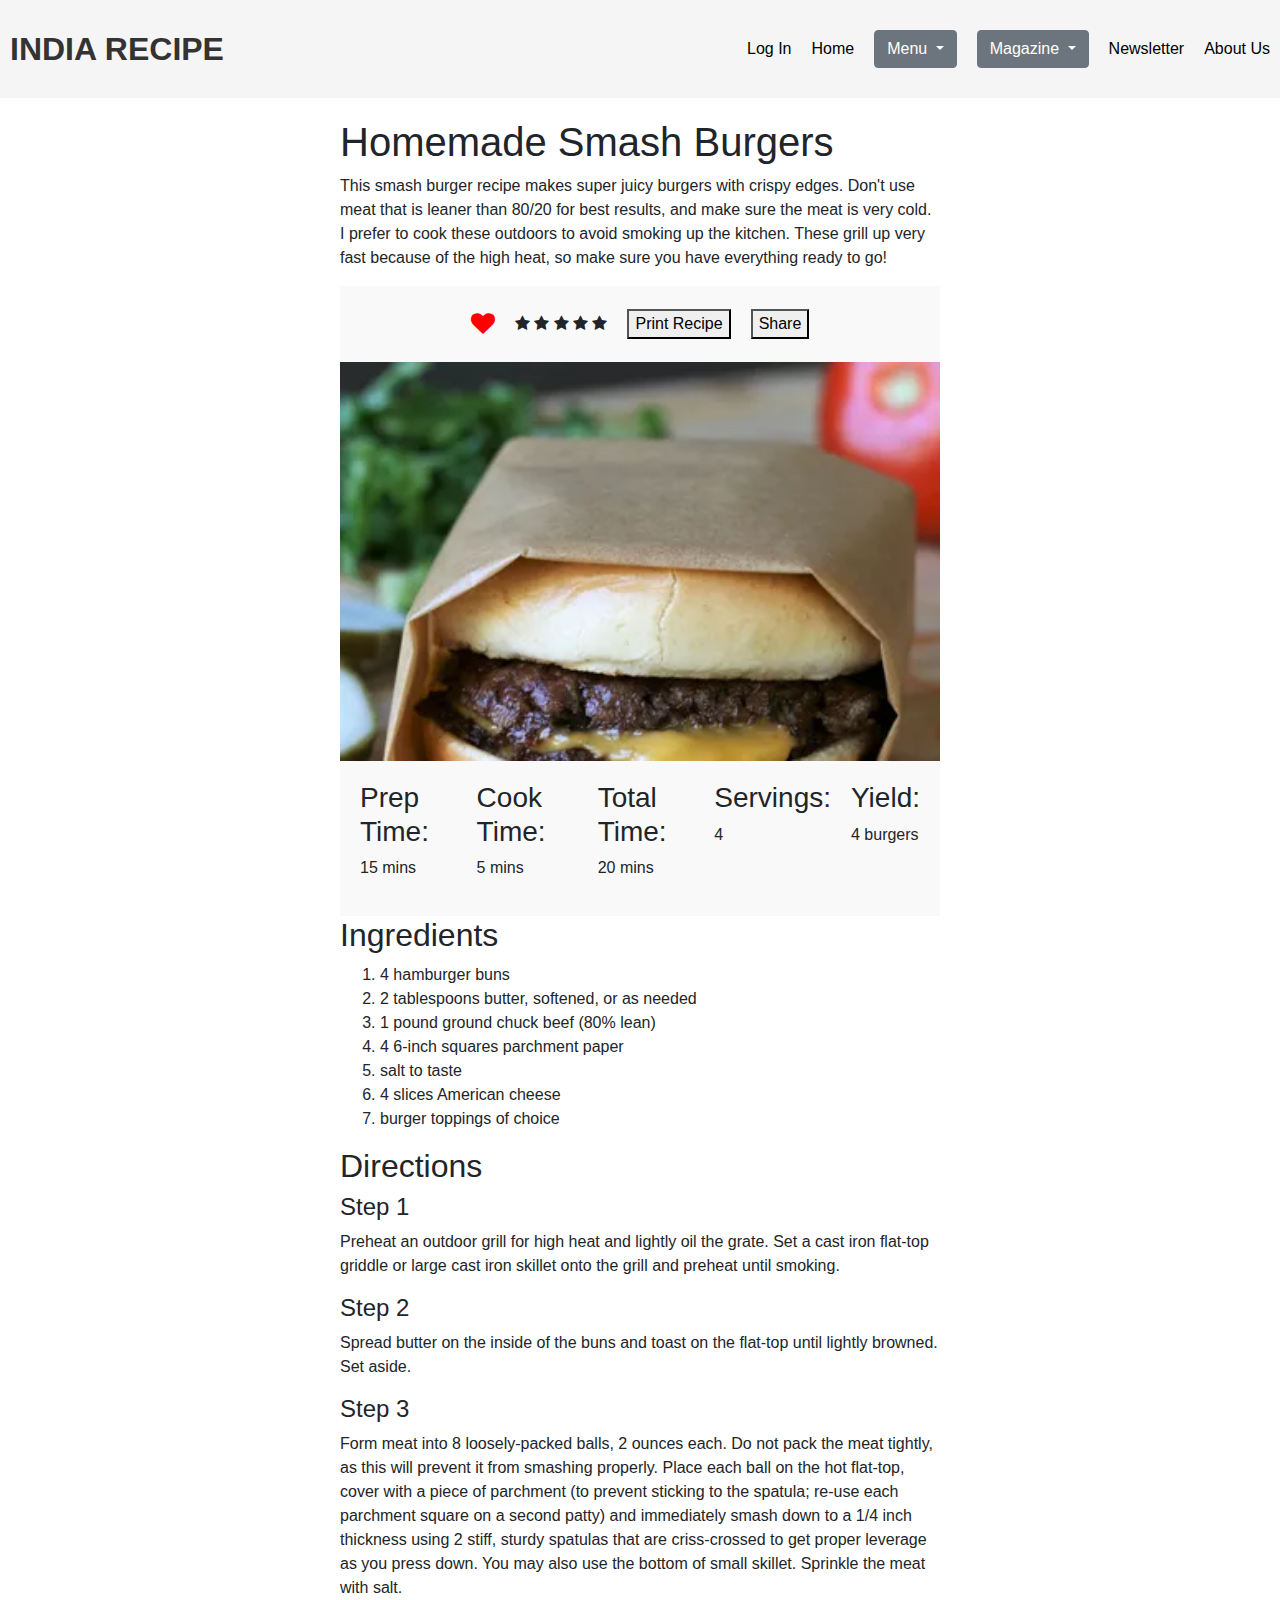
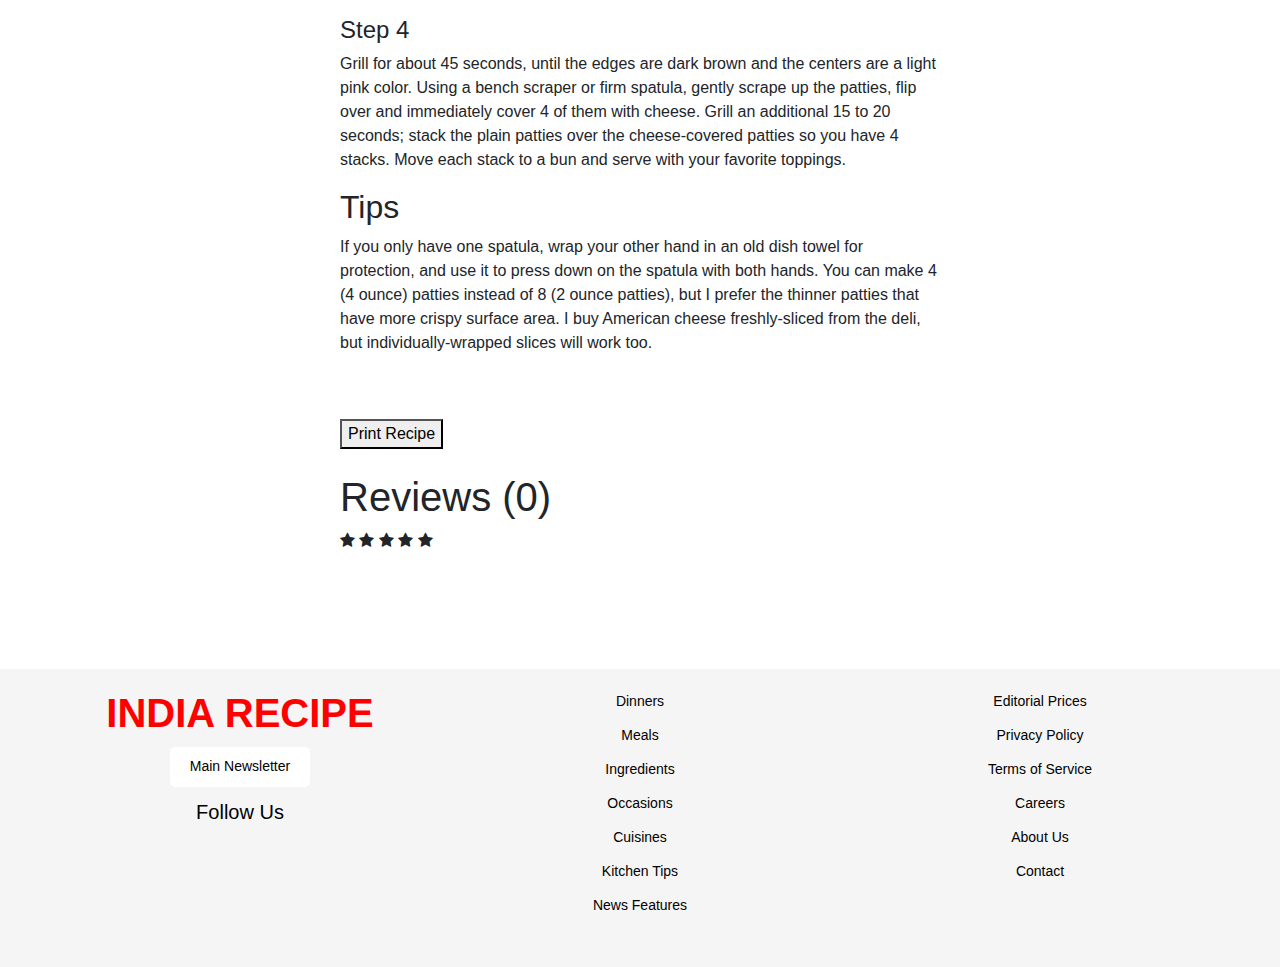
<file: tile/samshbrgers.html>
<!DOCTYPE html>
<html lang="en">
<head>
    <meta charset="UTF-8">
    <meta name="viewport" content="width=device-width, initial-scale=1.0">
    <link rel="stylesheet" href="https://cdnjs.cloudflare.com/ajax/libs/font-awesome/5.15.3/css/all.min.css">
    <link rel="stylesheet" href="https://cdn.jsdelivr.net/npm/bootstrap@4.0.0/dist/css/bootstrap.min.css"
        integrity="sha384-Gn5384xqQ1aoWXA+058RXPxPg6fy4IWvTNh0E263XmFcJlSAwiGgFAW/dAiS6JXm" crossorigin="anonymous">
    <link rel="stylesheet" href="https://cdnjs.cloudflare.com/ajax/libs/font-awesome/4.7.0/css/font-awesome.min.css">
    <link rel="stylesheet" href="./styles.css">
    <title>Homemade Smash Burgers</title>
</head>
<body>
    <header>
        <h1>INDIA RECIPE</h1>

        <div class="header-right">
              
            <div class="user-links">
                
                <a href="../login.html">Log In</a>
                <a href="../index.html">Home</a>
                <div class="dropdown">
                    <button class="btn btn-secondary dropdown-toggle" type="button" id="dropdownMenuButton"
                        data-toggle="dropdown" aria-haspopup="true" aria-expanded="false">
                        Menu
                    </button>
                    <div class="dropdown-menu" aria-labelledby="dropdownMenuButton">
                        <a class="dropdown-item" href="../menu/menu.html">Dinner</a>
                        <a class="dropdown-item" href="../menu/menu2.html">Meals</a>
                        <a class="dropdown-item" href="#">Ingredients</a>
                        <a class="dropdown-item" href="#">Occasions</a>
                    </div>
                </div>
               <div class="dropdown">
                    <button class="btn btn-secondary dropdown-toggle" type="button" id="dropdownMenuButton"
                        data-toggle="dropdown" aria-haspopup="true" aria-expanded="false">
                        Magazine
                    </button>
                    <div class="dropdown-menu" aria-labelledby="dropdownMenuButton">
                        <a class="dropdown-item" href="../menu/subscribe.html">Subscribe</a>
                        <a class="dropdown-item" href="../menu/manageyoursub.html">Manage Your Subscription</a>
                        <a class="dropdown-item" href="../menu/give agiftsub.html">Give a gift Subscription</a>
                        <a class="dropdown-item" href="../menu/gethelp.html">Get Help</a>
                    </div>
                </div>

                <a href="#newsletter">Newsletter</a>
                <a href="#footer">About Us</a>
            </div>
        </div>
    </header>

    <main>
        <div class="main-container">
            <h1>Homemade Smash Burgers</h1>
            <p>This smash burger recipe makes super juicy burgers with crispy edges. Don't use meat that is leaner than 80/20 for best results, and make sure the meat is very cold. I prefer to cook these outdoors to avoid smoking up the kitchen. These grill up very fast because of the high heat, so make sure you have everything ready to go!</p>
            <div class="tile-detail"> 
                <span class="heart-icon"><i class="fa fa-heart"></i></span>
                <div class="rating">
                    <i class="fa fa-star"></i>
                    <i class="fa fa-star"></i>
                    <i class="fa fa-star"></i>
                    <i class="fa fa-star"></i>
                    <i class="fa fa-star"></i>
                </div>
                <button onclick="window.print()">Print Recipe</button>
                <button id="share-button">Share</button>
                <div class="social-icons" id="social-icons">
                    <a href="#" class="facebook-icon"><i class="fa fa-facebook"></i></a>
                    <a href="#" class="twitter-icon"><i class="fa fa-twitter"></i></a>
                    <a href="#" class="youtube-icon"><i class="fa fa-youtube"></i></a>
                    <!-- Add more social media icons and links as needed -->
                </div>
            </div>
            <img class="burger" src="top/image1.jpg" alt="">
            <div class="preper">
                <div>
                    <h3>Prep Time: </h3>
                    <p>15 mins</p>
                </div>
                <div>
                    <h3>Cook Time: </h3>
                    <p>5 mins</p>
                </div>
                <div>
                    <h3>Total Time: </h3>
                    <p>20 mins</p>
                </div>
                <div>
                    <h3>Servings:</h3>
                    <p>4</p>
                </div>
                <div>
                    <h3>Yield: </h3>
                    <p>4 burgers</p>
                </div>
            </div>
            <h2>Ingredients</h2>
            <ol type="1">
                <li>4 hamburger buns</li>
                <li>2 tablespoons butter, softened, or as needed</li>
                <li>1 pound ground chuck beef (80% lean)</li>
                <li>4 6-inch squares parchment paper</li>
                <li>salt to taste</li>
                <li>4 slices American cheese</li>
                <li>burger toppings of choice</li>
              </ol>  
              <H2>Directions</H2>
              <h4>Step 1</h4>
              <p>Preheat an outdoor grill for high heat and lightly oil the grate. Set a cast iron flat-top griddle or large cast iron skillet onto the grill and preheat until smoking.</p>
              <h4>Step 2</h4>
              <p>Spread butter on the inside of the buns and toast on the flat-top until lightly browned. Set aside.</p>
              <h4>Step 3</h4>
              <p>Form meat into 8 loosely-packed balls, 2 ounces each. Do not pack the meat tightly, as this will prevent it from smashing properly. Place each ball on the hot flat-top, cover with a piece of parchment (to prevent sticking to the spatula; re-use each parchment square on a second patty) and immediately smash down to a 1/4 inch thickness using 2 stiff, sturdy spatulas that are criss-crossed to get proper leverage as you press down. You may also use the bottom of small skillet. Sprinkle the meat with salt.</p>
              <h4>Step 4</h4>
              <p>Grill for about 45 seconds, until the edges are dark brown and the centers are a light pink color. Using a bench scraper or firm spatula, gently scrape up the patties, flip over and immediately cover 4 of them with cheese. Grill an additional 15 to 20 seconds; stack the plain patties over the cheese-covered patties so you have 4 stacks. Move each stack to a bun and serve with your favorite toppings.</p>
              <h2>Tips</h2>
              <p>If you only have one spatula, wrap your other hand in an old dish towel for protection, and use it to press down on the spatula with both hands.

                You can make 4 (4 ounce) patties instead of 8 (2 ounce patties), but I prefer the thinner patties that have more crispy surface area.
                
                I buy American cheese freshly-sliced from the deli, but individually-wrapped slices will work too.</p>
                <br>
                <br>
                <button onclick="window.print()">Print Recipe</button>
                <br>
                <br>
                <div>
                    <h1>Reviews (0)</h1>
                    <div class="rating">
                    <i class="fa fa-star"></i>
                    <i class="fa fa-star"></i>
                    <i class="fa fa-star"></i>
                    <i class="fa fa-star"></i>
                    <i class="fa fa-star"></i>
                </div>

                </div>
            </div>
            <br>
            <br>
            <br>
            <br>

        
    </main>
 <!-- Footer -->
 <footer id="footer">
    <div class="footer-content">
        <div class="footer-left">
            <h1>INDIA RECIPE</h1>
            <button>Main Newsletter</button>
            <p>Follow Us</p>
            <div class="social-icons">
                <a href="#"><i class="fab fa-facebook"></i></a>
                <a href="#"><i class="fab fa-twitter"></i></a>
                <a href="#"><i class="fab fa-instagram"></i></a>
                <a href="#"><i class="fab fa-youtube"></i></a>
                <a href="#"><i class="fab fa-tiktok"></i></a>
                <a href="#"><i class="fab fa-pinterest"></i></a>

            </div>
        </div>
        <div class="footer-center">
            <p><a href="#">Dinners</a></p>
            <p><a href="#">Meals</a></p>
            <p><a href="#">Ingredients</a></p>
            <p><a href="#">Occasions</a></p>
            <p><a href="#">Cuisines</a></p>
            <p><a href="#">Kitchen Tips</a></p>
            <p><a href="#">News Features</a></p>
        </div>
        <div class="footer-right">
            <p><a href="#">Editorial Prices</a></p>
            <p><a href="#">Privacy Policy</a></p>
            <p><a href="#">Terms of Service</a></p>
            <p><a href="#">Careers</a></p>
            <p><a href="#">About Us</a></p>
            <p><a href="#">Contact</a></p>
        </div>
    </div>

</footer>

<script>
    const shareButton = document.getElementById("share-button");
    const socialIcons = document.getElementById("social-icons");

    shareButton.addEventListener("click", () => {
        socialIcons.classList.toggle("show");
    });
</script>

    <!-- Add the Bootstrap JavaScript and jQuery libraries -->
    <script src="https://code.jquery.com/jquery-3.2.1.slim.min.js"
    integrity="sha384-KJ3o2DKtIkvYIK3UENzmM7KCkRr/rE9/Qpg6aAZGJwFDMVNA/GpGFF93hXpG5KkN"
    crossorigin="anonymous"></script>
<script src="https://cdn.jsdelivr.net/npm/popper.js@1.12.9/dist/umd/popper.min.js"
    integrity="sha384-ApNbgh9B+Y1QKtv3Rn7W3mgPxhU9K/ScQsAP7hUibX39j7fakFPskvXusvfa0b4Q"
    crossorigin="anonymous"></script>
<script src="https://cdn.jsdelivr.net/npm/bootstrap@4.0.0/dist/js/bootstrap.min.js"
    integrity="sha384-JZR6Spejh4U02d8jOt6vLEHfe/JQGiRRSQQxSfFWpi1MquVdAyjUar5+76PVCmYl"
    crossorigin="anonymous"></script>
</body>
</html>
</file>
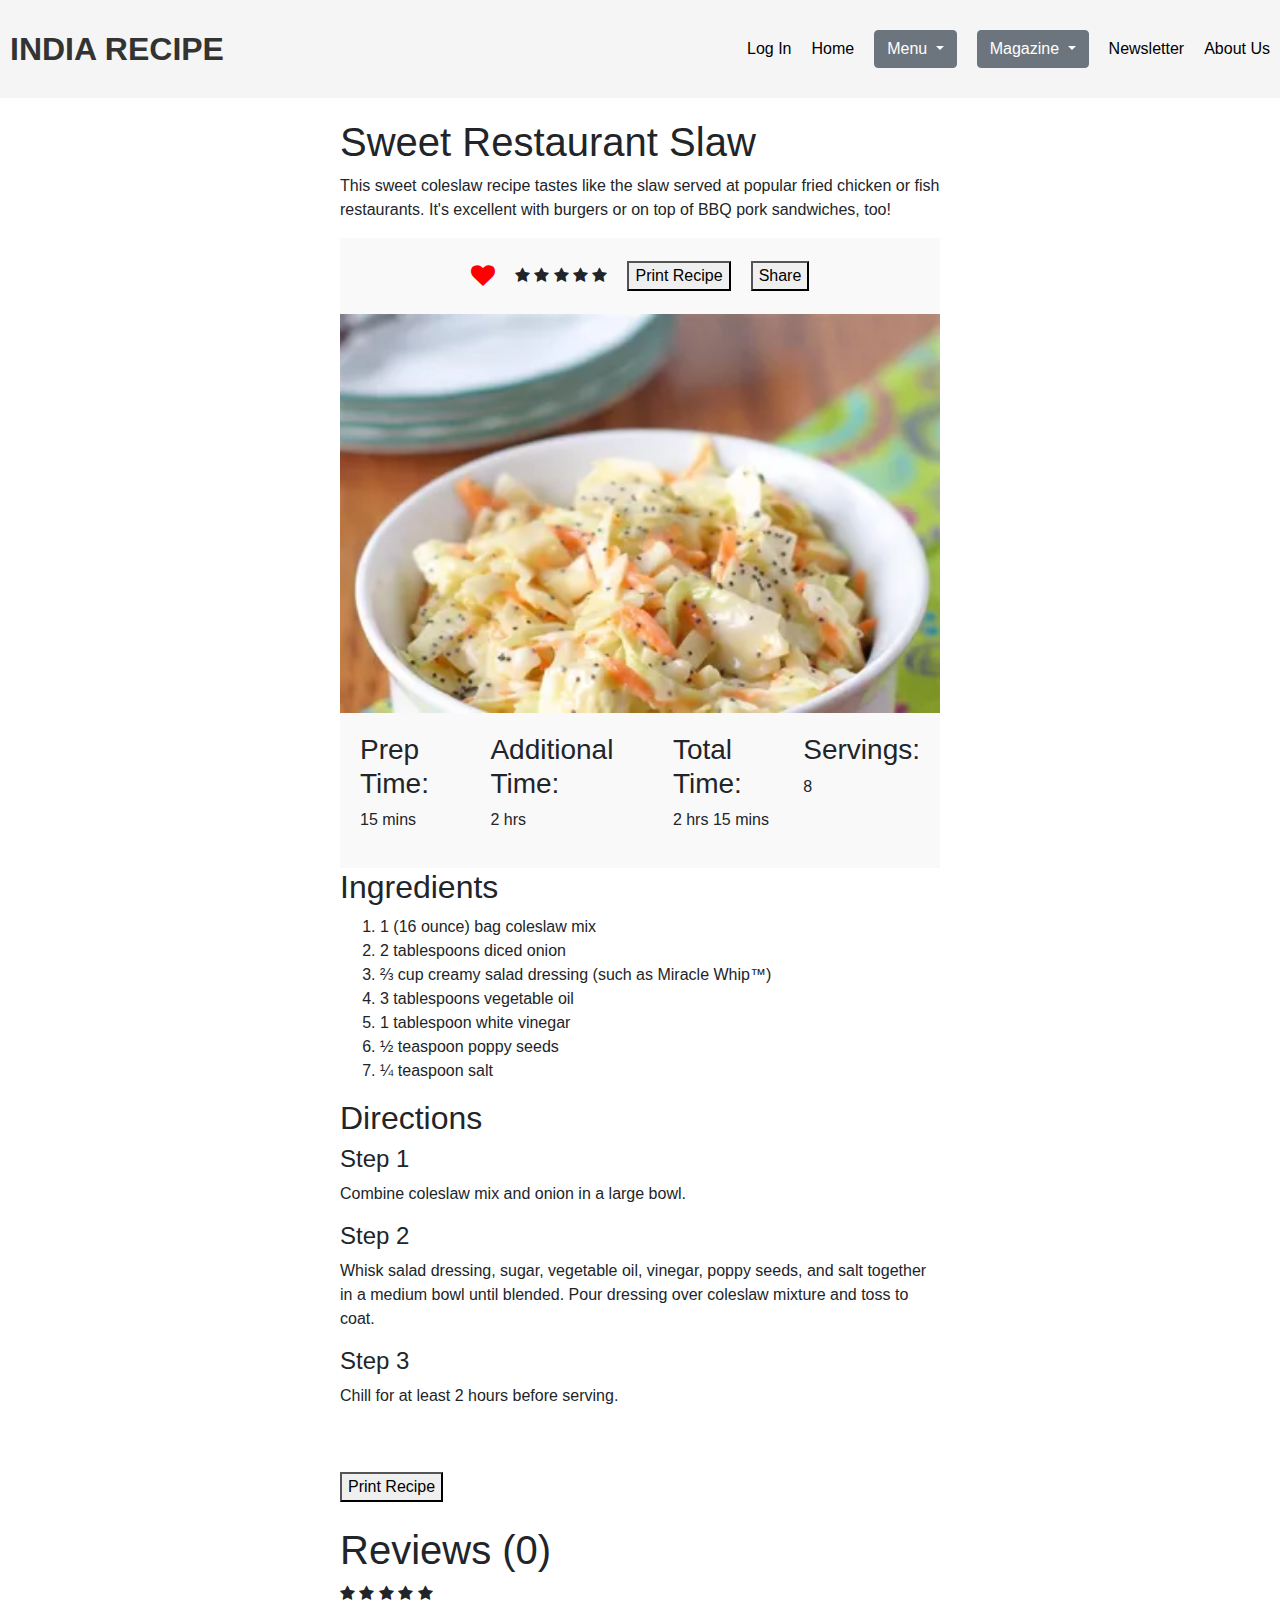
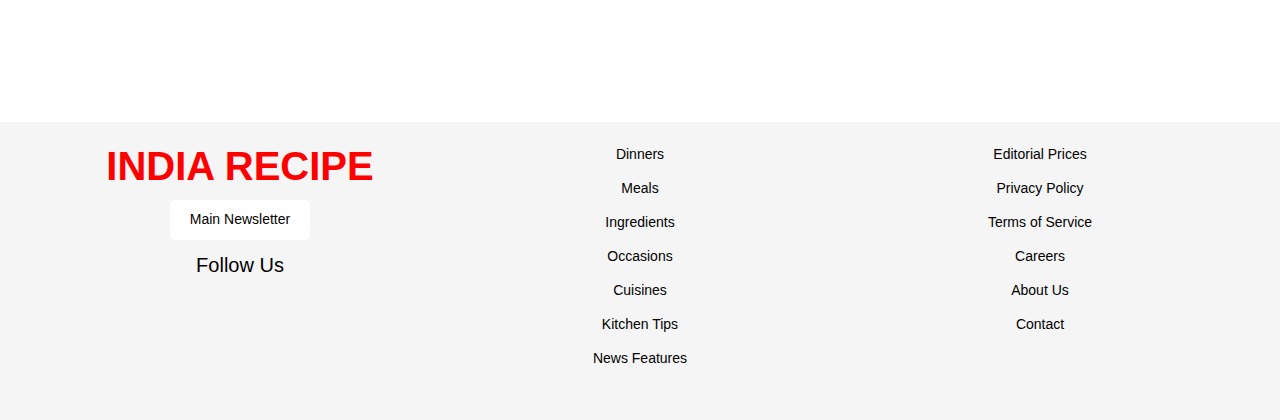
<file: tile/Sweet restaureant slaw.html>
<!DOCTYPE html>
<html lang="en">
<head>
    <meta charset="UTF-8">
    <meta name="viewport" content="width=device-width, initial-scale=1.0">
    <link rel="stylesheet" href="https://cdnjs.cloudflare.com/ajax/libs/font-awesome/5.15.3/css/all.min.css">
    <link rel="stylesheet" href="https://cdn.jsdelivr.net/npm/bootstrap@4.0.0/dist/css/bootstrap.min.css"
        integrity="sha384-Gn5384xqQ1aoWXA+058RXPxPg6fy4IWvTNh0E263XmFcJlSAwiGgFAW/dAiS6JXm" crossorigin="anonymous">
    <link rel="stylesheet" href="https://cdnjs.cloudflare.com/ajax/libs/font-awesome/4.7.0/css/font-awesome.min.css">
    <link rel="stylesheet" href="./styles.css">
    <title>Homemade Smash Burgers</title>
</head>
<body>
    <header>
        <h1>INDIA RECIPE</h1>

        <div class="header-right">
              
            <div class="user-links">
                
                <a href="../login.html">Log In</a>
                <a href="../index.html">Home</a>
                <div class="dropdown">
                    <button class="btn btn-secondary dropdown-toggle" type="button" id="dropdownMenuButton"
                        data-toggle="dropdown" aria-haspopup="true" aria-expanded="false">
                        Menu
                    </button>
                    <div class="dropdown-menu" aria-labelledby="dropdownMenuButton">
                        <a class="dropdown-item" href="../menu/menu.html">Dinner</a>
                        <a class="dropdown-item" href="../menu/menu2.html">Meals</a>
                        <a class="dropdown-item" href="#">Ingredients</a>
                        <a class="dropdown-item" href="#">Occasions</a>
                    </div>
                </div>
               <div class="dropdown">
                    <button class="btn btn-secondary dropdown-toggle" type="button" id="dropdownMenuButton"
                        data-toggle="dropdown" aria-haspopup="true" aria-expanded="false">
                        Magazine
                    </button>
                    <div class="dropdown-menu" aria-labelledby="dropdownMenuButton">
                        <a class="dropdown-item" href="../menu/subscribe.html">Subscribe</a>
                        <a class="dropdown-item" href="../menu/manageyoursub.html">Manage Your Subscription</a>
                        <a class="dropdown-item" href="../menu/give agiftsub.html">Give a gift Subscription</a>
                        <a class="dropdown-item" href="../menu/gethelp.html">Get Help</a>
                    </div>
                </div>

                <a href="#newsletter">Newsletter</a>
                <a href="#footer">About Us</a>
            </div>
        </div>
    </header>

    <main>
        <div class="main-container">
            <h1>Sweet Restaurant Slaw</h1>
            <p>This sweet coleslaw recipe tastes like the slaw served at popular fried chicken or fish restaurants. It's excellent with burgers or on top of BBQ pork sandwiches, too!</p>
            <div class="tile-detail"> 
                <span class="heart-icon"><i class="fa fa-heart"></i></span>
                <div class="rating">
                    <i class="fa fa-star"></i>
                    <i class="fa fa-star"></i>
                    <i class="fa fa-star"></i>
                    <i class="fa fa-star"></i>
                    <i class="fa fa-star"></i>
                </div>
                <button onclick="window.print()">Print Recipe</button>
                <button id="share-button">Share</button>
                <div class="social-icons" id="social-icons">
                    <a href="#" class="facebook-icon"><i class="fa fa-facebook"></i></a>
                    <a href="#" class="twitter-icon"><i class="fa fa-twitter"></i></a>
                    <a href="#" class="youtube-icon"><i class="fa fa-youtube"></i></a>
                    <!-- Add more social media icons and links as needed -->
                </div>
            </div>
            <img class="burger" src="top/image5.jpg" alt="">
            <div class="preper">
                <div>
                    <h3>Prep Time: </h3>
                    <p>15 mins</p>
                </div>
                <div>
                    <h3>Additional Time: </h3>
                    <p>2 hrs</p>
                </div>
                <div>
                    <h3>Total Time: </h3>
                    <p>2 hrs 15 mins</p>
                </div>
                <div>
                    <h3>Servings:</h3>
                    <p>8</p>
                </div>
                
            </div>
            <h2>Ingredients</h2>
            <ol type="1">
                <li>1 (16 ounce) bag coleslaw mix</li>
                <li>2 tablespoons diced onion</li>
                <li>⅔ cup creamy salad dressing (such as Miracle Whip™)</li>
                <li>3 tablespoons vegetable oil</li>
                <li>1 tablespoon white vinegar</li>
                <li>½ teaspoon poppy seeds</li>
                <li>¼ teaspoon salt</li>
              </ol>  
              <H2>Directions</H2>
              <h4>Step 1</h4>
              <p>Combine coleslaw mix and onion in a large bowl.

              </p>
              <h4>Step 2</h4>
              <p>Whisk salad dressing, sugar, vegetable oil, vinegar, poppy seeds, and salt together in a medium bowl until blended. Pour dressing over coleslaw mixture and toss to coat.

              </p>
              <h4>Step 3</h4>
              <p>Chill for at least 2 hours before serving.</p>
              
                <br>
                <br>
                <button onclick="window.print()">Print Recipe</button>
                <br>
                <br>
                <div>
                    <h1>Reviews (0)</h1>
                    <div class="rating">
                    <i class="fa fa-star"></i>
                    <i class="fa fa-star"></i>
                    <i class="fa fa-star"></i>
                    <i class="fa fa-star"></i>
                    <i class="fa fa-star"></i>
                </div>

                </div>
            </div>
            <br>
            <br>
            <br>
            <br>

        
    </main>
 <!-- Footer -->
 <footer id="footer">
    <div class="footer-content">
        <div class="footer-left">
            <h1>INDIA RECIPE</h1>
            <button>Main Newsletter</button>
            <p>Follow Us</p>
            <div class="social-icons">
                <a href="#"><i class="fab fa-facebook"></i></a>
                <a href="#"><i class="fab fa-twitter"></i></a>
                <a href="#"><i class="fab fa-instagram"></i></a>
                <a href="#"><i class="fab fa-youtube"></i></a>
                <a href="#"><i class="fab fa-tiktok"></i></a>
                <a href="#"><i class="fab fa-pinterest"></i></a>

            </div>
        </div>
        <div class="footer-center">
            <p><a href="#">Dinners</a></p>
            <p><a href="#">Meals</a></p>
            <p><a href="#">Ingredients</a></p>
            <p><a href="#">Occasions</a></p>
            <p><a href="#">Cuisines</a></p>
            <p><a href="#">Kitchen Tips</a></p>
            <p><a href="#">News Features</a></p>
        </div>
        <div class="footer-right">
            <p><a href="#">Editorial Prices</a></p>
            <p><a href="#">Privacy Policy</a></p>
            <p><a href="#">Terms of Service</a></p>
            <p><a href="#">Careers</a></p>
            <p><a href="#">About Us</a></p>
            <p><a href="#">Contact</a></p>
        </div>
    </div>

</footer>

<script>
    const shareButton = document.getElementById("share-button");
    const socialIcons = document.getElementById("social-icons");

    shareButton.addEventListener("click", () => {
        socialIcons.classList.toggle("show");
    });
</script>
    <!-- Add the Bootstrap JavaScript and jQuery libraries -->
    <script src="https://code.jquery.com/jquery-3.2.1.slim.min.js"
    integrity="sha384-KJ3o2DKtIkvYIK3UENzmM7KCkRr/rE9/Qpg6aAZGJwFDMVNA/GpGFF93hXpG5KkN"
    crossorigin="anonymous"></script>
<script src="https://cdn.jsdelivr.net/npm/popper.js@1.12.9/dist/umd/popper.min.js"
    integrity="sha384-ApNbgh9B+Y1QKtv3Rn7W3mgPxhU9K/ScQsAP7hUibX39j7fakFPskvXusvfa0b4Q"
    crossorigin="anonymous"></script>
<script src="https://cdn.jsdelivr.net/npm/bootstrap@4.0.0/dist/js/bootstrap.min.js"
    integrity="sha384-JZR6Spejh4U02d8jOt6vLEHfe/JQGiRRSQQxSfFWpi1MquVdAyjUar5+76PVCmYl"
    crossorigin="anonymous"></script>
</body>
</html>
</file>
<file: tile/styles.css>
body {
    font-family: Arial, sans-serif;
    margin: 0;
    padding: 0;
}

header {
    background-color: whitesmoke;
    color: red;
    display: flex;
    justify-content: space-between;
    align-items: center;
    padding: 10px;
}

header h1 {
    color: #333;
    font-size: 32px;
    font-weight: bold;
    text-align: center;
    margin: 0;
    padding: 20px 0;
}
.user-links {
    display: flex;
    align-items: center;
    gap: 20px;
    margin-left: auto;
}

.user-links a {
    color: black;
    text-decoration: none;
}

/* Main header styles */
.main-header {
    display: flex;
    justify-content: center;
    align-items: center;
    height: 120px;
    font-size: 36px;
    font-weight: bold;
    text-decoration: none;
}


.main-header:hover {
    color: #555;
}
.heart-icon {
    color: red; /* Change the color as per your preference */
    font-size: 24px; /* Adjust the font size as needed */
    cursor: pointer;
}
.tile-deatil{
    align-items: flex-end;
}
body, html {
    height: 100%;
    margin: 0;
    padding: 0;
}

.main-container {
    max-width: 50%;
    margin: 0 auto;
    padding: 20px;
    box-sizing: border-box;
}

.tile-detail {
    flex: 1;
    padding: 20px;
    box-sizing: border-box;
    background-color: #f9f9f9;
    display: flex;
    flex-direction: row;
    align-items: center;
    justify-content: center;
    gap: 20px;
}
.preper{
    flex: 1;
    padding: 20px;
    box-sizing: border-box;
    background-color: #f9f9f9;
    display: flex;
    flex-direction: row;
    align-items: start;
    justify-content: center;
    gap: 20px;
}
.burger{
    width: 100%;
}



/* Footer styles */
footer {
    background-color:whitesmoke;
    color: black;
    padding: 20px 0;
    text-align: center;
}
footer h1 {
    font-size: 28px;
    margin-bottom: 15px; /* Add some space below the h1 */
}
.footer-content {
    max-width: 1200px;
    margin: 0 auto;
    display: flex;
    justify-content: space-between;
    flex-wrap: wrap; /* Allow content to wrap to the next line */
    align-items: flex-start;
}

.footer-left, .footer-center, .footer-right {
    flex: 1;
    margin-bottom: 20px; /* Add some space between footer sections */
}

.footer-left h1 {
    color: red;
    font-size: 40px;
    font-weight: bold;
    margin-bottom: 10px;
}

.footer-left button {
    height: 40px;
    background-color: white;
    color:black;
    border: none;
    border-radius: 5px;
    padding: 8px 20px;
    font-size: 14px;
    cursor: pointer;
    margin-bottom: 10px;
}

.footer-left button:hover {
    background-color: orange;
}

.footer-left p {
    color:black;
    font-size: 20px;
}

.social-icons {
    margin-top: auto; /* Center the social icons */
}

.social-icons a {
    display: inline-block;
    margin-right: 10px;
    color:black;
    font-size: 24px;
    text-decoration: none;
    
}

.social-icons a:hover {
    color: #e91e63; /* Change color on hover */
}

.footer-center p {
    color: #fff;
    font-size: 16px;
    margin-bottom: 10px;
}

.footer-center a {
    color: black;
    text-decoration: none;
    font-size: 14px;
    transition: color 0.3s ease;
}

.footer-center a:hover {
    color: #e91e63; /* Change color on hover */
}

.footer-right p {
    color: black;
    font-size: 16px;
    margin-bottom: 10px;
}

.footer-right a {
    color:black;
    text-decoration: none;
    font-size: 14px;
    transition: color 0.3s ease;
}

.footer-right a:hover {
    color: #e91e63; /* Change color on hover */
}
#search-section{
    align-items: center;
}
.row{
    padding: left;
}
.social-icons {
    margin-top: 20px;
    display: none; /* Hide the social icons by default */
}

.social-icons.show {
    display: flex; /* Show the social icons when the "show" class is present */
}
</file>
